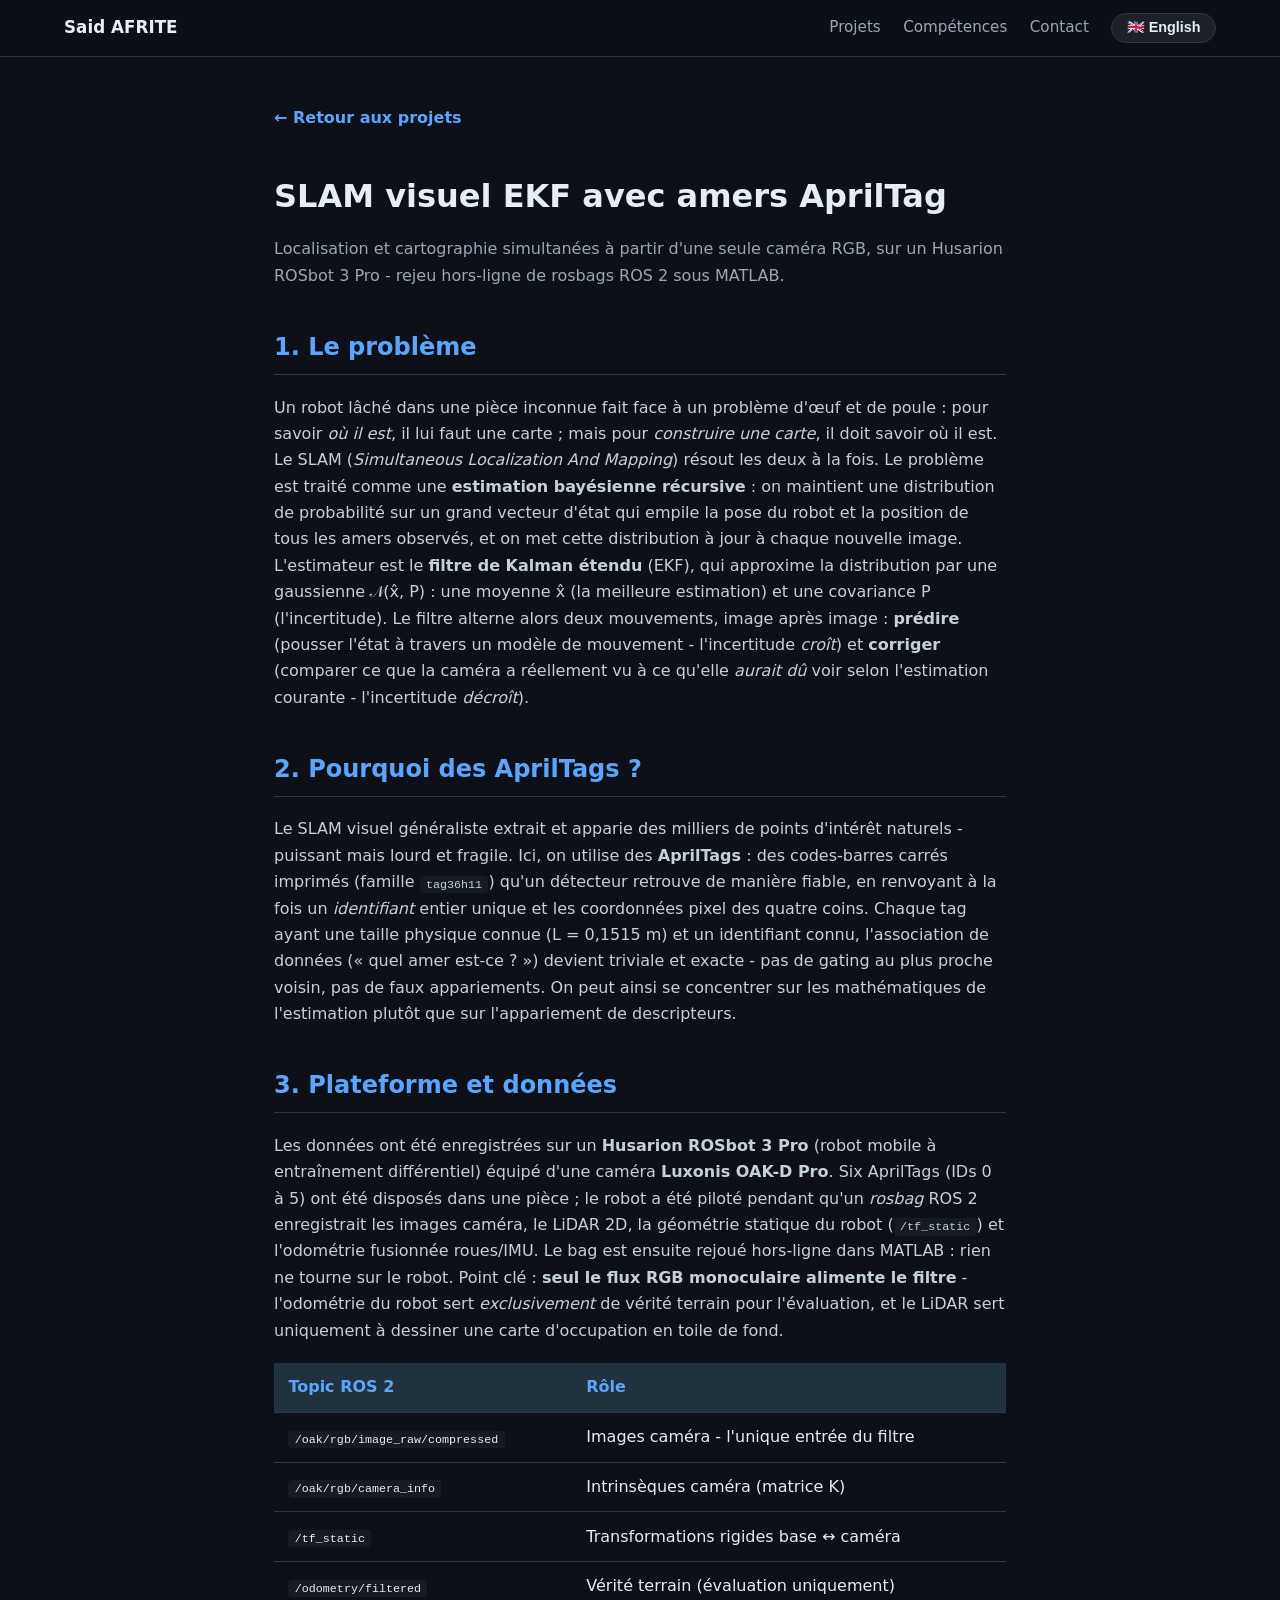
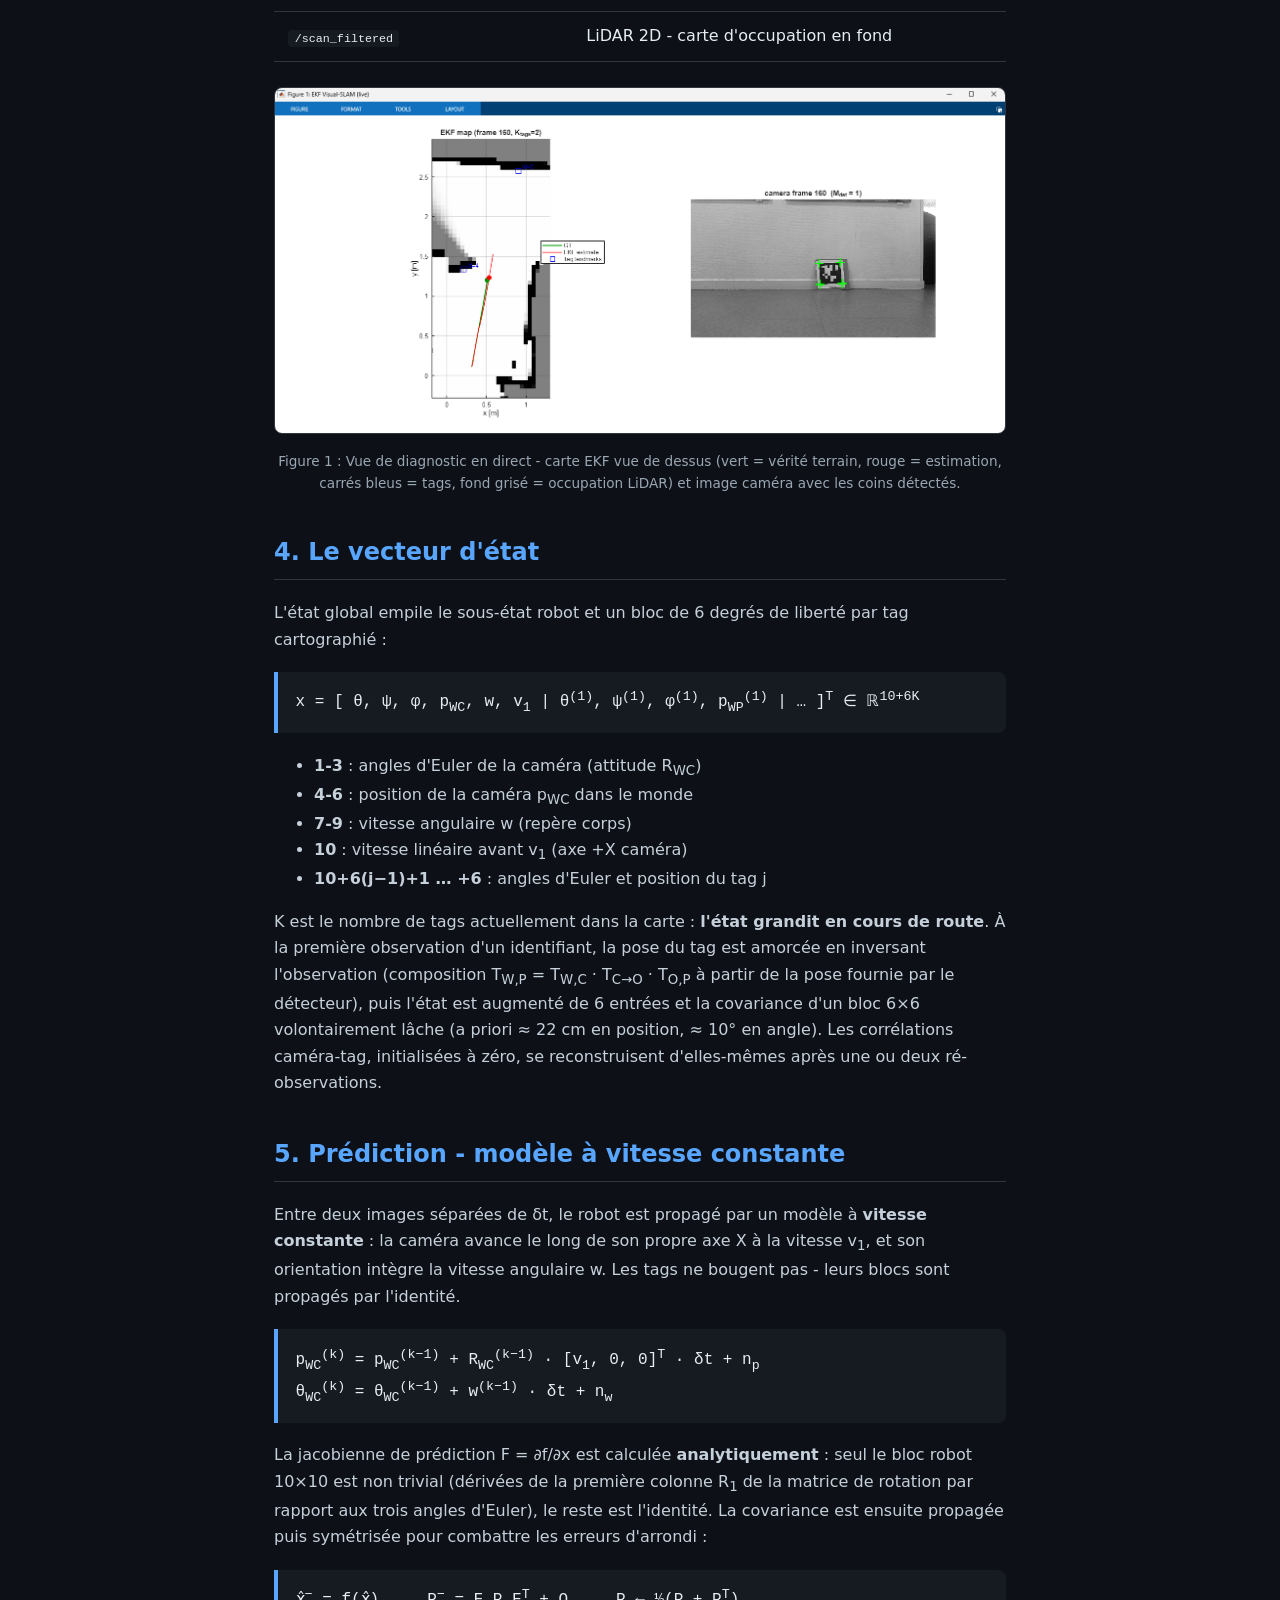
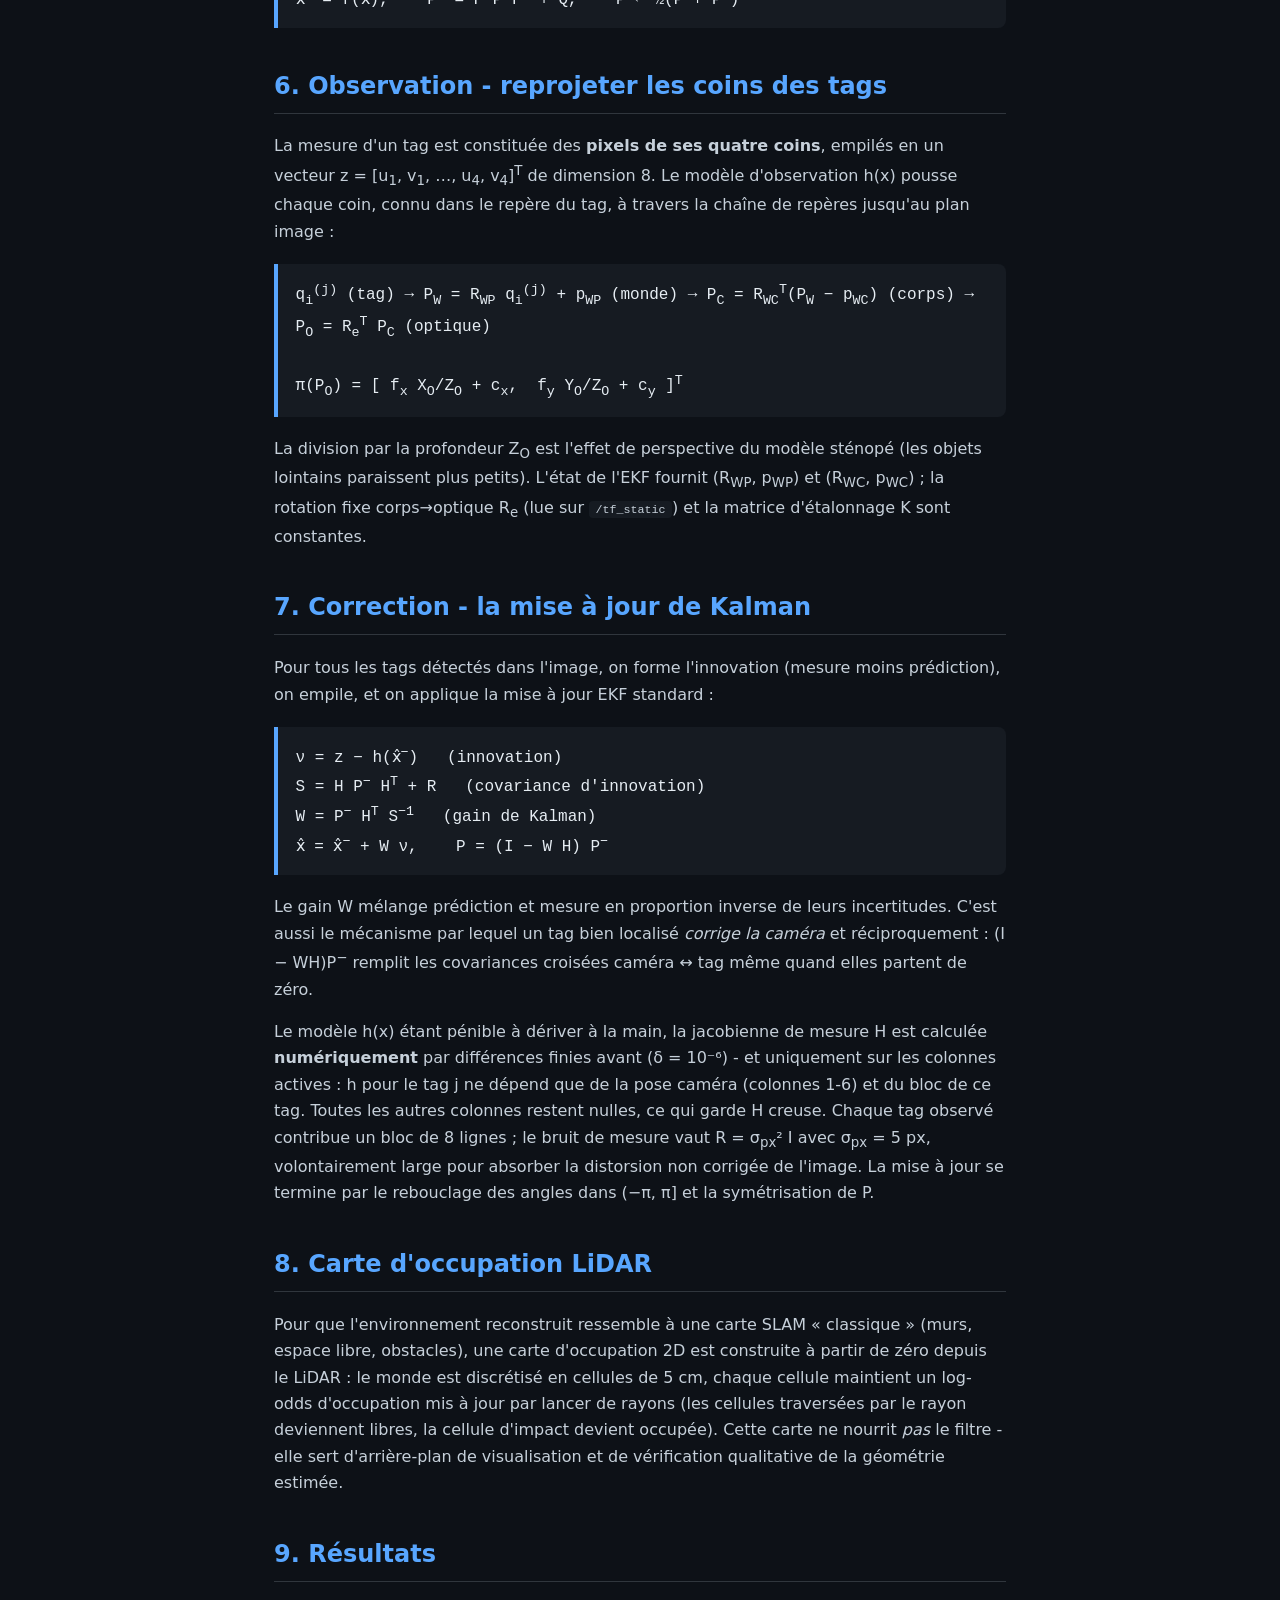
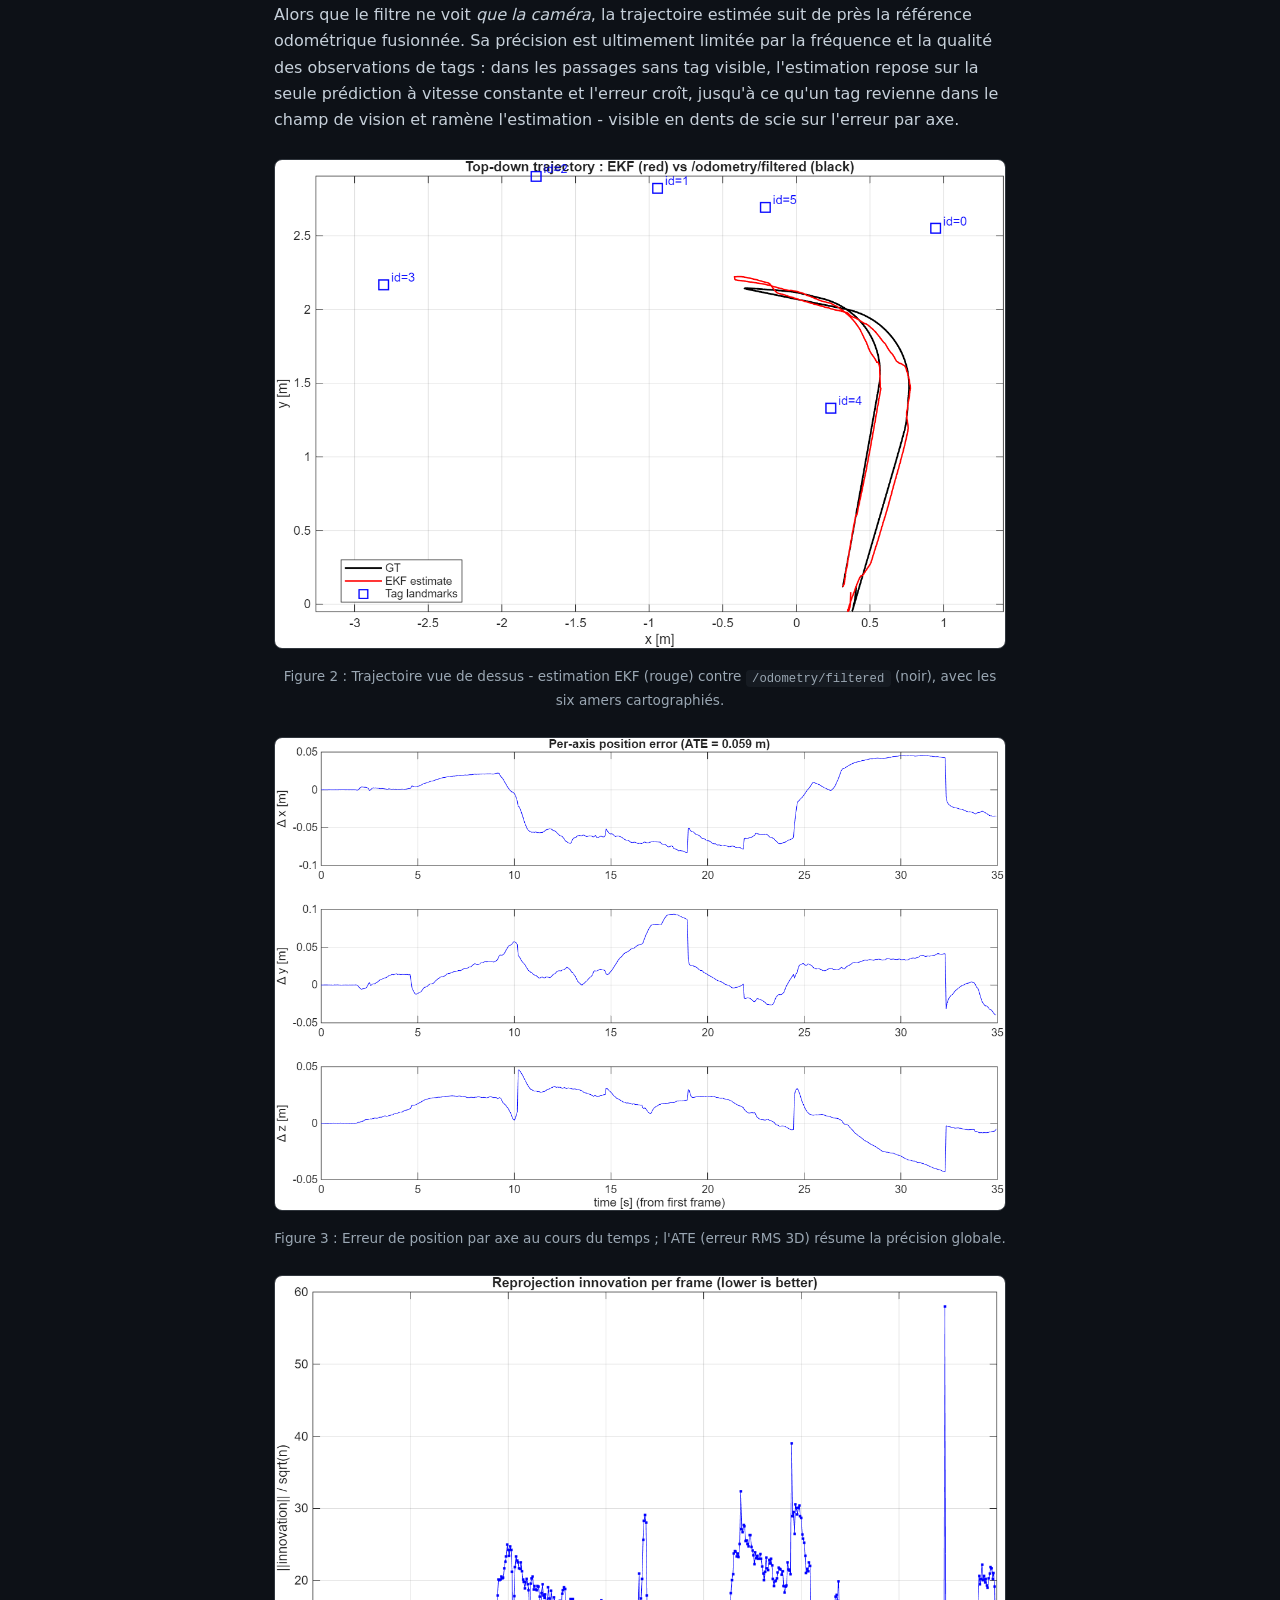
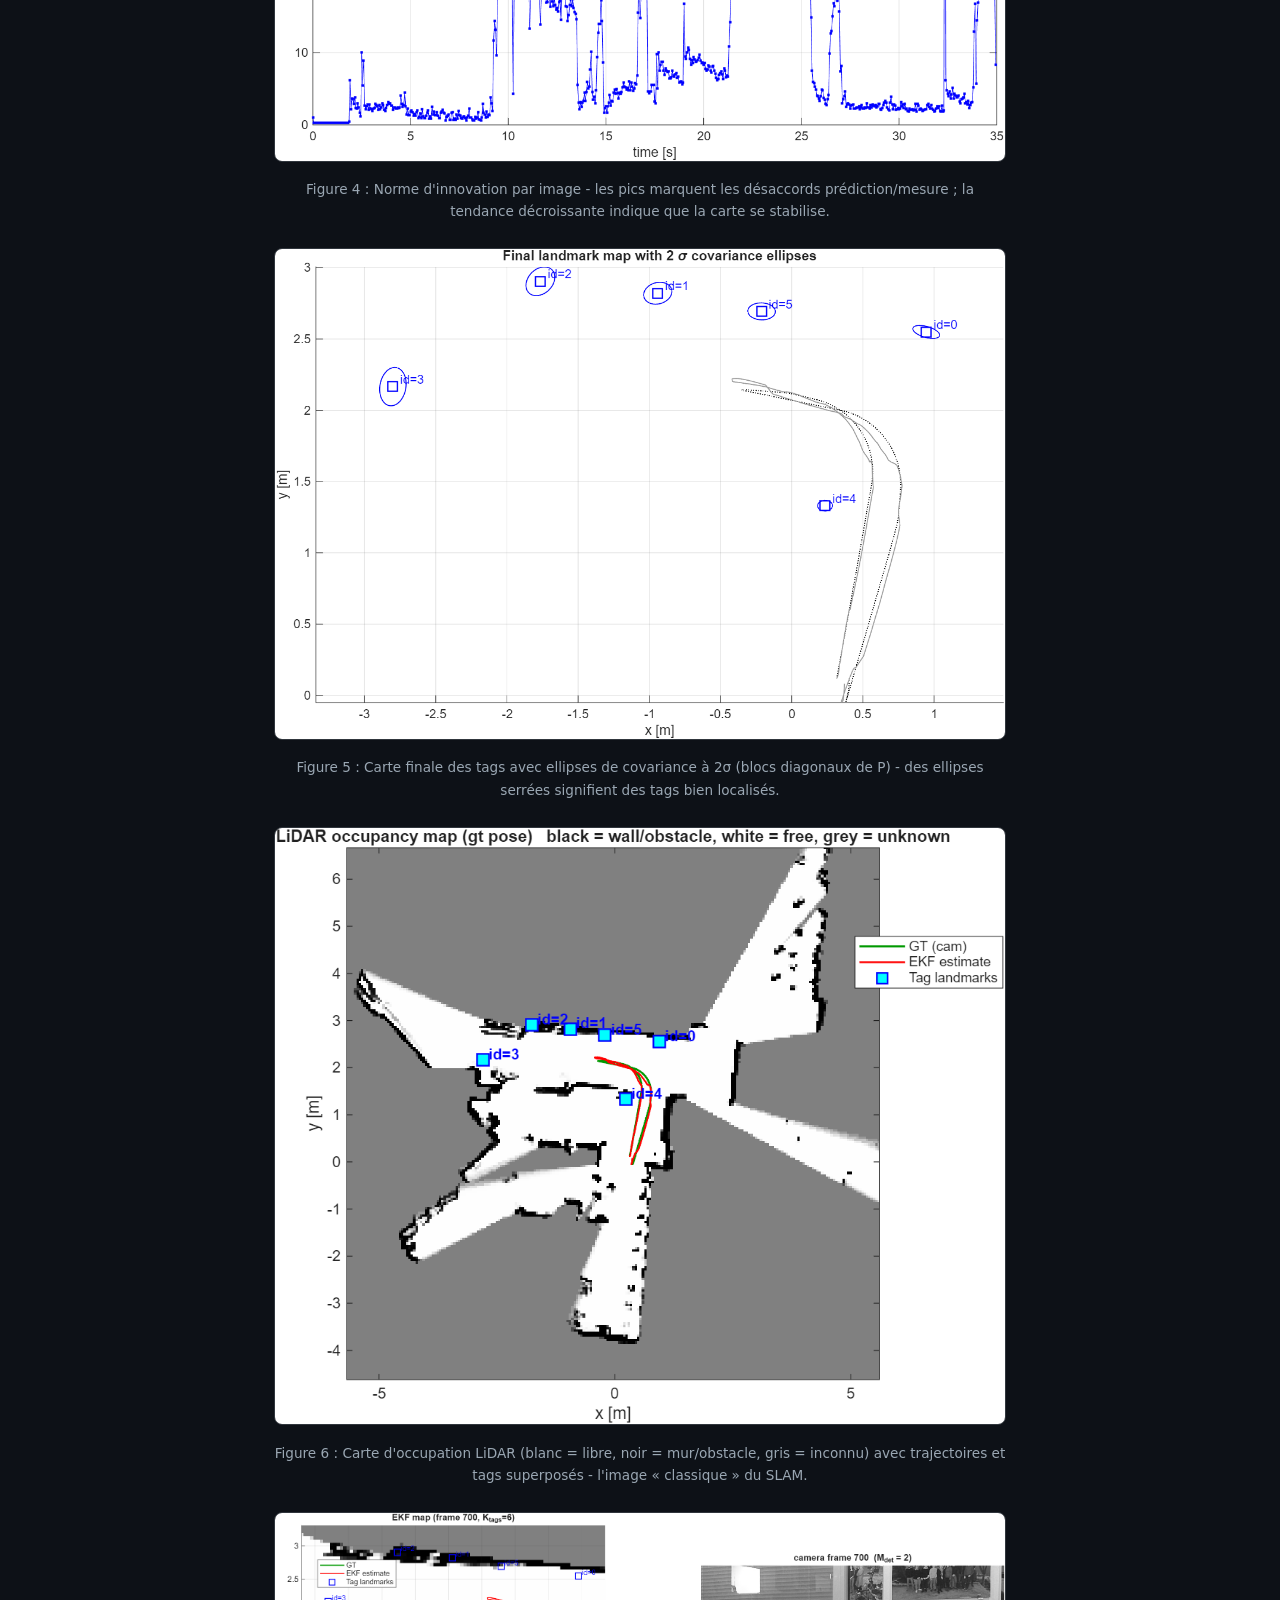
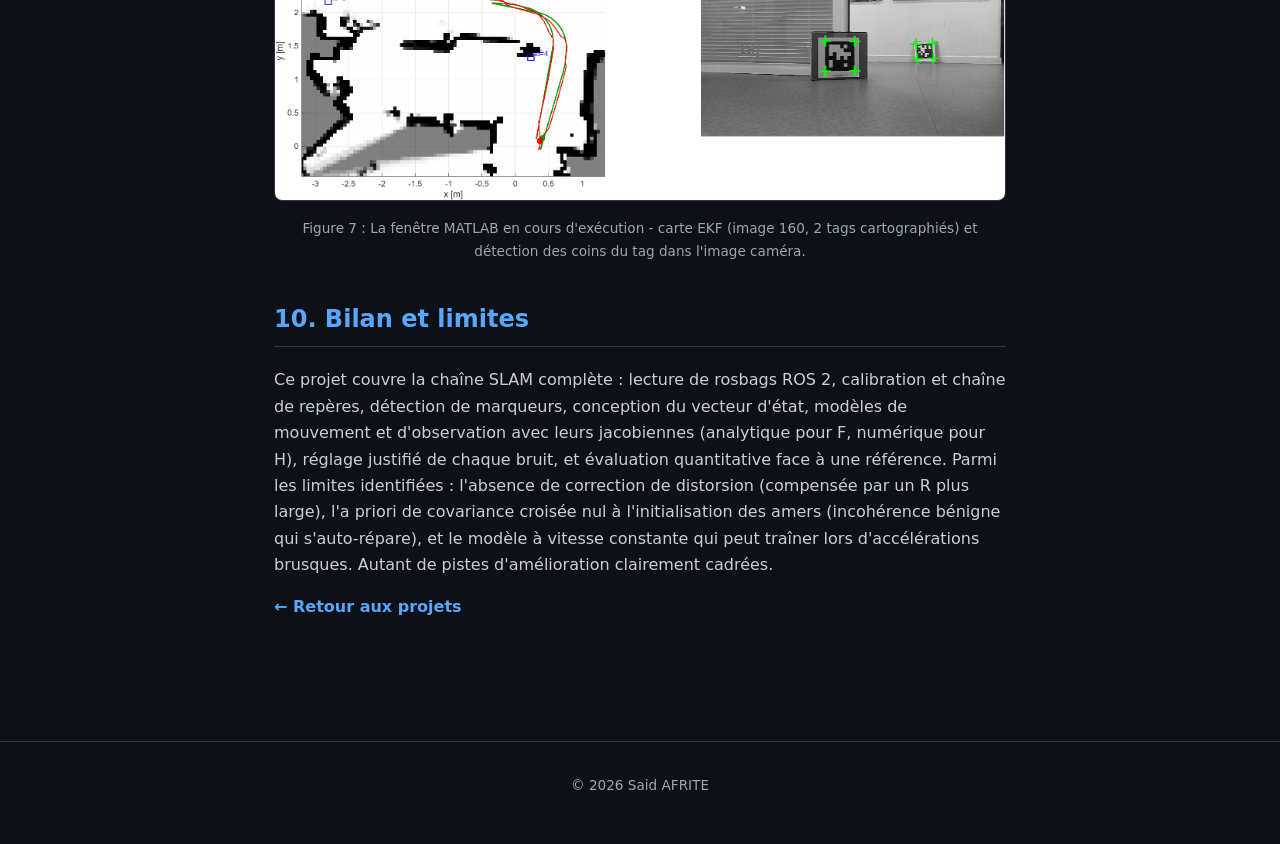
<file: projects/apriltag-visual-slam.html>
﻿<!DOCTYPE html>
<html lang="fr">
<head>
  <meta charset="UTF-8">
  <meta name="viewport" content="width=device-width, initial-scale=1.0">
  <title>SLAM visuel EKF avec amers AprilTag - Said AFRITE</title>
  <meta name="description" content="SLAM visuel monoculaire par filtre de Kalman étendu avec amers AprilTag sur ROSbot 3 Pro : modèle de mesure par reprojection, jacobiennes, carte d'occupation LiDAR et évaluation face à l'odométrie.">
  <link rel="stylesheet" href="../style.css">
</head>
<body data-lang="fr">

<nav>
  <a class="brand" href="../index.html">Said AFRITE</a>
  <div class="links">
    <a href="../index.html#portfolio"><span class="fr">Projets</span><span class="en">Projects</span></a>
    <a href="../index.html#resume"><span class="fr">Compétences</span><span class="en">Skills</span></a>
    <a href="../index.html#contact">Contact</a>
    <button class="lang-btn" id="lang-toggle" type="button">🇬🇧 English</button>
  </div>
</nav>

<div class="article">
  <a class="back-link" href="../index.html#portfolio">
    <span class="fr">← Retour aux projets</span><span class="en">← Back to projects</span>
  </a>

  <h1>
    <span class="fr">SLAM visuel EKF avec amers AprilTag</span>
    <span class="en">EKF Visual-SLAM with AprilTag landmarks</span>
  </h1>
  <p style="color: var(--muted);">
    <span class="fr">Localisation et cartographie simultanées à partir d'une seule caméra RGB, sur un Husarion ROSbot 3 Pro - rejeu hors-ligne de rosbags ROS 2 sous MATLAB.</span>
    <span class="en">Simultaneous localization and mapping from a single RGB camera, on a Husarion ROSbot 3 Pro - offline ROS 2 rosbag replay in MATLAB.</span>
  </p>

  <h2><span class="fr">1. Le problème</span><span class="en">1. The problem</span></h2>
  <p>
    <span class="fr">
      Un robot lâché dans une pièce inconnue fait face à un problème d'œuf et de poule :
      pour savoir <em>où il est</em>, il lui faut une carte ; mais pour <em>construire une
      carte</em>, il doit savoir où il est. Le SLAM (<em>Simultaneous Localization And
      Mapping</em>) résout les deux à la fois. Le problème est traité comme une
      <strong>estimation bayésienne récursive</strong> : on maintient une distribution de
      probabilité sur un grand vecteur d'état qui empile la pose du robot et la position de
      tous les amers observés, et on met cette distribution à jour à chaque nouvelle image.
      L'estimateur est le <strong>filtre de Kalman étendu</strong> (EKF), qui approxime la
      distribution par une gaussienne 𝒩(x̂, P) : une moyenne x̂ (la meilleure estimation)
      et une covariance P (l'incertitude). Le filtre alterne alors deux mouvements, image
      après image : <strong>prédire</strong> (pousser l'état à travers un modèle de
      mouvement - l'incertitude <em>croît</em>) et <strong>corriger</strong> (comparer ce
      que la caméra a réellement vu à ce qu'elle <em>aurait dû</em> voir selon l'estimation
      courante - l'incertitude <em>décroît</em>).
    </span>
    <span class="en">
      A robot dropped into an unknown room faces a chicken-and-egg problem: to know
      <em>where it is</em> it needs a map, but to <em>build a map</em> it needs to know
      where it is. SLAM (<em>Simultaneous Localization And Mapping</em>) solves both at
      once. The problem is treated as <strong>recursive Bayesian estimation</strong>: we
      keep a probability distribution over a large state vector stacking the robot pose and
      the positions of all observed landmarks, and we update that distribution every time a
      new image arrives. The estimator is the <strong>Extended Kalman Filter</strong>
      (EKF), which approximates the distribution by a Gaussian 𝒩(x̂, P): a mean x̂ (the
      best estimate) and a covariance P (the uncertainty). The filter then alternates two
      moves, frame after frame: <strong>predict</strong> (push the state through a motion
      model - uncertainty <em>grows</em>) and <strong>correct</strong> (compare what the
      camera actually saw with what the current estimate says it <em>should</em> have seen
      - uncertainty <em>shrinks</em>).
    </span>
  </p>

  <h2><span class="fr">2. Pourquoi des AprilTags ?</span><span class="en">2. Why AprilTags?</span></h2>
  <p>
    <span class="fr">
      Le SLAM visuel généraliste extrait et apparie des milliers de points d'intérêt
      naturels - puissant mais lourd et fragile. Ici, on utilise des
      <strong>AprilTags</strong> : des codes-barres carrés imprimés (famille
      <code>tag36h11</code>) qu'un détecteur retrouve de manière fiable, en renvoyant à la
      fois un <em>identifiant</em> entier unique et les coordonnées pixel des quatre coins.
      Chaque tag ayant une taille physique connue (L = 0,1515 m) et un identifiant connu,
      l'association de données (« quel amer est-ce ? ») devient triviale et exacte - pas de
      gating au plus proche voisin, pas de faux appariements. On peut ainsi se concentrer
      sur les mathématiques de l'estimation plutôt que sur l'appariement de descripteurs.
    </span>
    <span class="en">
      General visual SLAM extracts and matches thousands of natural feature points -
      powerful but heavy and brittle. Here we use <strong>AprilTags</strong> instead:
      printed square barcodes (family <code>tag36h11</code>) that a detector finds
      reliably, returning both a unique integer <em>ID</em> and the pixel coordinates of
      the four corners. Because every tag has a known physical size (L = 0.1515 m) and a
      known ID, data association ("which landmark is this?") becomes trivial and exact -
      no nearest-neighbour gating, no spurious matches. This lets the work focus on the
      estimation mathematics rather than on feature matching.
    </span>
  </p>

  <h2><span class="fr">3. Plateforme et données</span><span class="en">3. Platform and data</span></h2>
  <p>
    <span class="fr">
      Les données ont été enregistrées sur un <strong>Husarion ROSbot 3 Pro</strong>
      (robot mobile à entraînement différentiel) équipé d'une caméra
      <strong>Luxonis OAK-D Pro</strong>. Six AprilTags (IDs 0 à 5) ont été disposés dans
      une pièce ; le robot a été piloté pendant qu'un <em>rosbag</em> ROS 2 enregistrait
      les images caméra, le LiDAR 2D, la géométrie statique du robot
      (<code>/tf_static</code>) et l'odométrie fusionnée roues/IMU. Le bag est ensuite
      rejoué hors-ligne dans MATLAB : rien ne tourne sur le robot. Point clé :
      <strong>seul le flux RGB monoculaire alimente le filtre</strong> - l'odométrie du
      robot sert <em>exclusivement</em> de vérité terrain pour l'évaluation, et le LiDAR
      sert uniquement à dessiner une carte d'occupation en toile de fond.
    </span>
    <span class="en">
      The data was recorded on a <strong>Husarion ROSbot 3 Pro</strong> (a
      differential-drive mobile robot) fitted with a <strong>Luxonis OAK-D Pro</strong>
      camera. Six AprilTags (IDs 0 to 5) were placed around a room; the robot was driven
      around while a ROS 2 <em>rosbag</em> recorded the camera images, the 2D LiDAR, the
      robot's static geometry (<code>/tf_static</code>) and the fused wheel/IMU odometry.
      The bag is then replayed offline in MATLAB: nothing runs on the robot. Key point:
      <strong>only the monocular RGB stream feeds the filter</strong> - the robot's
      odometry is used <em>exclusively</em> as ground truth for evaluation, and the LiDAR
      only draws an occupancy-grid backdrop.
    </span>
  </p>

  <table>
    <thead>
      <tr>
        <th><span class="fr">Topic ROS 2</span><span class="en">ROS 2 topic</span></th>
        <th><span class="fr">Rôle</span><span class="en">Role</span></th>
      </tr>
    </thead>
    <tbody>
      <tr>
        <td><code>/oak/rgb/image_raw/compressed</code></td>
        <td><span class="fr">Images caméra - l'unique entrée du filtre</span><span class="en">Camera images - the filter's only input</span></td>
      </tr>
      <tr>
        <td><code>/oak/rgb/camera_info</code></td>
        <td><span class="fr">Intrinsèques caméra (matrice K)</span><span class="en">Camera intrinsics (K matrix)</span></td>
      </tr>
      <tr>
        <td><code>/tf_static</code></td>
        <td><span class="fr">Transformations rigides base ↔ caméra</span><span class="en">Rigid base ↔ camera transforms</span></td>
      </tr>
      <tr>
        <td><code>/odometry/filtered</code></td>
        <td><span class="fr">Vérité terrain (évaluation uniquement)</span><span class="en">Ground truth (evaluation only)</span></td>
      </tr>
      <tr>
        <td><code>/scan_filtered</code></td>
        <td><span class="fr">LiDAR 2D - carte d'occupation en fond</span><span class="en">2D LiDAR - occupancy-map backdrop</span></td>
      </tr>
    </tbody>
  </table>

  <figure>
    <img src="../assets/vslam-live-view.png" alt="Live SLAM view: map and camera frame">
    <figcaption>
      <span class="fr">Figure 1 : Vue de diagnostic en direct - carte EKF vue de dessus (vert = vérité terrain, rouge = estimation, carrés bleus = tags, fond grisé = occupation LiDAR) et image caméra avec les coins détectés.</span>
      <span class="en">Figure 1: Live diagnostic view - top-down EKF map (green = ground truth, red = estimate, blue squares = tags, grayscale = LiDAR occupancy) and the camera frame with detected corners.</span>
    </figcaption>
  </figure>

  <h2><span class="fr">4. Le vecteur d'état</span><span class="en">4. The state vector</span></h2>
  <p>
    <span class="fr">
      L'état global empile le sous-état robot et un bloc de 6 degrés de liberté par tag
      cartographié :
    </span>
    <span class="en">
      The global state stacks the robot sub-state and one 6-DoF block per mapped tag:
    </span>
  </p>
  <div class="math-block">x = [ θ, ψ, φ, p<sub>WC</sub>, w, v<sub>1</sub> | θ<sup>(1)</sup>, ψ<sup>(1)</sup>, φ<sup>(1)</sup>, p<sub>WP</sub><sup>(1)</sup> | … ]<sup>T</sup> ∈ ℝ<sup>10+6K</sup></div>
  <ul>
    <li><span class="fr"><strong>1-3</strong> : angles d'Euler de la caméra (attitude R<sub>WC</sub>)</span><span class="en"><strong>1-3</strong>: camera Euler angles (attitude R<sub>WC</sub>)</span></li>
    <li><span class="fr"><strong>4-6</strong> : position de la caméra p<sub>WC</sub> dans le monde</span><span class="en"><strong>4-6</strong>: camera position p<sub>WC</sub> in the world</span></li>
    <li><span class="fr"><strong>7-9</strong> : vitesse angulaire w (repère corps)</span><span class="en"><strong>7-9</strong>: angular velocity w (body frame)</span></li>
    <li><span class="fr"><strong>10</strong> : vitesse linéaire avant v<sub>1</sub> (axe +X caméra)</span><span class="en"><strong>10</strong>: forward linear velocity v<sub>1</sub> (camera +X axis)</span></li>
    <li><span class="fr"><strong>10+6(j−1)+1 … +6</strong> : angles d'Euler et position du tag j</span><span class="en"><strong>10+6(j−1)+1 … +6</strong>: Euler angles and position of tag j</span></li>
  </ul>
  <p>
    <span class="fr">
      K est le nombre de tags actuellement dans la carte : <strong>l'état grandit en cours
      de route</strong>. À la première observation d'un identifiant, la pose du tag est
      amorcée en inversant l'observation (composition T<sub>W,P</sub> = T<sub>W,C</sub> ·
      T<sub>C→O</sub> · T<sub>O,P</sub> à partir de la pose fournie par le détecteur), puis
      l'état est augmenté de 6 entrées et la covariance d'un bloc 6×6 volontairement lâche
      (a priori ≈ 22 cm en position, ≈ 10° en angle). Les corrélations
      caméra-tag, initialisées à zéro, se reconstruisent d'elles-mêmes après une ou deux
      ré-observations.
    </span>
    <span class="en">
      K is the number of tags currently in the map: <strong>the state grows on the
      fly</strong>. On the first sighting of an ID, the tag pose is bootstrapped by
      inverting the observation (composing T<sub>W,P</sub> = T<sub>W,C</sub> ·
      T<sub>C→O</sub> · T<sub>O,P</sub> from the detector's pose), then the state is
      augmented by 6 entries and the covariance by a deliberately loose 6×6 block
      (prior ≈ 22 cm in position, ≈ 10° in angle). The camera-tag correlations,
      initialized at zero, rebuild themselves after one or two re-observations.
    </span>
  </p>

  <h2><span class="fr">5. Prédiction - modèle à vitesse constante</span><span class="en">5. Prediction - constant-velocity model</span></h2>
  <p>
    <span class="fr">
      Entre deux images séparées de δt, le robot est propagé par un modèle à
      <strong>vitesse constante</strong> : la caméra avance le long de son propre axe X à
      la vitesse v<sub>1</sub>, et son orientation intègre la vitesse angulaire w. Les tags
      ne bougent pas - leurs blocs sont propagés par l'identité.
    </span>
    <span class="en">
      Between two frames separated by δt, the robot is propagated with a
      <strong>constant-velocity</strong> model: the camera moves forward along its own X
      axis at speed v<sub>1</sub>, and its orientation integrates the angular velocity w.
      The tags do not move - their blocks are propagated by the identity.
    </span>
  </p>
  <div class="math-block">
    p<sub>WC</sub><sup>(k)</sup> = p<sub>WC</sub><sup>(k−1)</sup> + R<sub>WC</sub><sup>(k−1)</sup> · [v<sub>1</sub>, 0, 0]<sup>T</sup> · δt + n<sub>p</sub><br>
    θ<sub>WC</sub><sup>(k)</sup> = θ<sub>WC</sub><sup>(k−1)</sup> + w<sup>(k−1)</sup> · δt + n<sub>w</sub>
  </div>
  <p>
    <span class="fr">
      La jacobienne de prédiction F = ∂f/∂x est calculée <strong>analytiquement</strong> :
      seul le bloc robot 10×10 est non trivial (dérivées de la première colonne R<sub>1</sub>
      de la matrice de rotation par rapport aux trois angles d'Euler), le reste est
      l'identité. La covariance est ensuite propagée puis symétrisée pour combattre les
      erreurs d'arrondi :
    </span>
    <span class="en">
      The prediction Jacobian F = ∂f/∂x is computed <strong>analytically</strong>: only
      the 10×10 robot block is non-trivial (derivatives of the rotation matrix's first
      column R<sub>1</sub> with respect to the three Euler angles), the rest is identity.
      The covariance is then propagated and symmetrized to fight round-off:
    </span>
  </p>
  <div class="math-block">x̂<sup>−</sup> = f(x̂),&nbsp;&nbsp;&nbsp; P<sup>−</sup> = F P F<sup>T</sup> + Q,&nbsp;&nbsp;&nbsp; P ← ½(P + P<sup>T</sup>)</div>

  <h2><span class="fr">6. Observation - reprojeter les coins des tags</span><span class="en">6. Observation - reprojecting the tag corners</span></h2>
  <p>
    <span class="fr">
      La mesure d'un tag est constituée des <strong>pixels de ses quatre coins</strong>,
      empilés en un vecteur z = [u<sub>1</sub>, v<sub>1</sub>, …, u<sub>4</sub>,
      v<sub>4</sub>]<sup>T</sup> de dimension 8. Le modèle d'observation h(x) pousse chaque
      coin, connu dans le repère du tag, à travers la chaîne de repères jusqu'au plan
      image :
    </span>
    <span class="en">
      The measurement for one tag is the <strong>pixels of its four corners</strong>,
      stacked into an 8-vector z = [u<sub>1</sub>, v<sub>1</sub>, …, u<sub>4</sub>,
      v<sub>4</sub>]<sup>T</sup>. The observation model h(x) pushes each corner, known in
      the tag's own frame, through the frame chain down to the image plane:
    </span>
  </p>
  <div class="math-block">
    q<sub>i</sub><sup>(j)</sup> (tag) → P<sub>W</sub> = R<sub>WP</sub> q<sub>i</sub><sup>(j)</sup> + p<sub>WP</sub> (<span class="fr">monde</span><span class="en">world</span>) → P<sub>C</sub> = R<sub>WC</sub><sup>T</sup>(P<sub>W</sub> − p<sub>WC</sub>) (<span class="fr">corps</span><span class="en">body</span>) → P<sub>O</sub> = R<sub>e</sub><sup>T</sup> P<sub>C</sub> (<span class="fr">optique</span><span class="en">optical</span>)<br><br>
    π(P<sub>O</sub>) = [ f<sub>x</sub> X<sub>O</sub>/Z<sub>O</sub> + c<sub>x</sub>,&nbsp; f<sub>y</sub> Y<sub>O</sub>/Z<sub>O</sub> + c<sub>y</sub> ]<sup>T</sup>
  </div>
  <p>
    <span class="fr">
      La division par la profondeur Z<sub>O</sub> est l'effet de perspective du modèle
      sténopé (les objets lointains paraissent plus petits). L'état de l'EKF fournit
      (R<sub>WP</sub>, p<sub>WP</sub>) et (R<sub>WC</sub>, p<sub>WC</sub>) ; la rotation
      fixe corps→optique R<sub>e</sub> (lue sur <code>/tf_static</code>) et la matrice
      d'étalonnage K sont constantes.
    </span>
    <span class="en">
      The division by the depth Z<sub>O</sub> is the pinhole model's perspective effect
      (far things look smaller). The EKF state supplies (R<sub>WP</sub>, p<sub>WP</sub>)
      and (R<sub>WC</sub>, p<sub>WC</sub>); the fixed body→optical rotation R<sub>e</sub>
      (read from <code>/tf_static</code>) and the calibration matrix K are constant.
    </span>
  </p>

  <h2><span class="fr">7. Correction - la mise à jour de Kalman</span><span class="en">7. Correction - the Kalman update</span></h2>
  <p>
    <span class="fr">
      Pour tous les tags détectés dans l'image, on forme l'innovation (mesure moins
      prédiction), on empile, et on applique la mise à jour EKF standard :
    </span>
    <span class="en">
      For every tag detected in the frame, we form the innovation (measurement minus
      prediction), stack everything, and apply the standard EKF update:
    </span>
  </p>
  <div class="math-block">
    ν = z − h(x̂<sup>−</sup>)&nbsp;&nbsp;&nbsp;(<span class="fr">innovation</span><span class="en">innovation</span>)<br>
    S = H P<sup>−</sup> H<sup>T</sup> + R&nbsp;&nbsp;&nbsp;(<span class="fr">covariance d'innovation</span><span class="en">innovation covariance</span>)<br>
    W = P<sup>−</sup> H<sup>T</sup> S<sup>−1</sup>&nbsp;&nbsp;&nbsp;(<span class="fr">gain de Kalman</span><span class="en">Kalman gain</span>)<br>
    x̂ = x̂<sup>−</sup> + W ν,&nbsp;&nbsp;&nbsp; P = (I − W H) P<sup>−</sup>
  </div>
  <p>
    <span class="fr">
      Le gain W mélange prédiction et mesure en proportion inverse de leurs incertitudes.
      C'est aussi le mécanisme par lequel un tag bien localisé <em>corrige la caméra</em>
      et réciproquement : (I − WH)P<sup>−</sup> remplit les covariances croisées
      caméra ↔ tag même quand elles partent de zéro.
    </span>
    <span class="en">
      The gain W blends prediction and measurement in inverse proportion to their
      uncertainties. It is also the mechanism by which a well-localised tag
      <em>corrects the camera</em> and vice versa: (I − WH)P<sup>−</sup> fills in the
      camera ↔ tag cross-covariances even when they start at zero.
    </span>
  </p>
  <p>
    <span class="fr">
      Le modèle h(x) étant pénible à dériver à la main, la jacobienne de mesure H est
      calculée <strong>numériquement</strong> par différences finies avant
      (δ = 10⁻⁶) - et uniquement sur les colonnes actives : h pour le tag j ne dépend
      que de la pose caméra (colonnes 1-6) et du bloc de ce tag. Toutes les autres
      colonnes restent nulles, ce qui garde H creuse. Chaque tag observé contribue un bloc
      de 8 lignes ; le bruit de mesure vaut R = σ<sub>px</sub>² I avec σ<sub>px</sub> = 5 px,
      volontairement large pour absorber la distorsion non corrigée de l'image. La mise à
      jour se termine par le rebouclage des angles dans (−π, π] et la symétrisation
      de P.
    </span>
    <span class="en">
      Since h(x) is awkward to differentiate by hand, the measurement Jacobian H is
      computed <strong>numerically</strong> by forward finite differences (δ = 10⁻⁶) -
      and only on the active columns: h for tag j depends only on the camera pose
      (columns 1-6) and on that tag's own block. Every other column stays zero, keeping H
      sparse. Each observed tag contributes an 8-row block; the measurement noise is
      R = σ<sub>px</sub>² I with σ<sub>px</sub> = 5 px, deliberately large to absorb the
      uncorrected image distortion. The update ends with angle wrapping into (−π, π] and
      symmetrization of P.
    </span>
  </p>

  <h2><span class="fr">8. Carte d'occupation LiDAR</span><span class="en">8. LiDAR occupancy map</span></h2>
  <p>
    <span class="fr">
      Pour que l'environnement reconstruit ressemble à une carte SLAM « classique »
      (murs, espace libre, obstacles), une carte d'occupation 2D est construite à partir
      de zéro depuis le LiDAR : le monde est discrétisé en cellules de 5 cm, chaque
      cellule maintient un log-odds d'occupation mis à jour par lancer de rayons
      (les cellules traversées par le rayon deviennent libres, la cellule d'impact devient
      occupée). Cette carte ne nourrit <em>pas</em> le filtre - elle sert d'arrière-plan
      de visualisation et de vérification qualitative de la géométrie estimée.
    </span>
    <span class="en">
      To make the reconstructed environment look like a "classic" SLAM map (walls, free
      space, obstacles), a 2D occupancy grid is built from scratch from the LiDAR: the
      world is discretised into 5 cm cells, each holding an occupancy log-odds updated by
      ray casting (cells crossed by a ray become free, the hit cell becomes occupied).
      This map does <em>not</em> feed the filter - it serves as a visualization backdrop
      and a qualitative sanity check of the estimated geometry.
    </span>
  </p>

  <h2><span class="fr">9. Résultats</span><span class="en">9. Results</span></h2>
  <p>
    <span class="fr">
      Alors que le filtre ne voit <em>que la caméra</em>, la trajectoire estimée suit de
      près la référence odométrique fusionnée. Sa précision est ultimement limitée par la
      fréquence et la qualité des observations de tags : dans les passages sans tag
      visible, l'estimation repose sur la seule prédiction à vitesse constante et l'erreur
      croît, jusqu'à ce qu'un tag revienne dans le champ de vision et ramène l'estimation
      - visible en dents de scie sur l'erreur par axe.
    </span>
    <span class="en">
      Even though the filter sees <em>only the camera</em>, the estimated trajectory
      closely tracks the fused-odometry reference. Its accuracy is ultimately limited by
      how often and how well tags are observed: in stretches with no visible tag the
      estimate relies purely on the constant-velocity prediction and the error grows,
      until a tag re-enters the field of view and pulls the estimate back - visible as a
      saw-tooth in the per-axis error.
    </span>
  </p>

  <figure>
    <img src="../assets/vslam-trajectory-gt.png" alt="EKF trajectory vs ground truth">
    <figcaption>
      <span class="fr">Figure 2 : Trajectoire vue de dessus - estimation EKF (rouge) contre <code>/odometry/filtered</code> (noir), avec les six amers cartographiés.</span>
      <span class="en">Figure 2: Top-down trajectory - EKF estimate (red) vs <code>/odometry/filtered</code> (black), with the six mapped landmarks.</span>
    </figcaption>
  </figure>

  <figure>
    <img src="../assets/vslam-per-axis-error.png" alt="Per-axis position error">
    <figcaption>
      <span class="fr">Figure 3 : Erreur de position par axe au cours du temps ; l'ATE (erreur RMS 3D) résume la précision globale.</span>
      <span class="en">Figure 3: Per-axis position error over time; the ATE (3D RMS error) summarises overall accuracy.</span>
    </figcaption>
  </figure>

  <figure>
    <img src="../assets/vslam-innovation.png" alt="Correction innovation norm">
    <figcaption>
      <span class="fr">Figure 4 : Norme d'innovation par image - les pics marquent les désaccords prédiction/mesure ; la tendance décroissante indique que la carte se stabilise.</span>
      <span class="en">Figure 4: Innovation norm per frame - spikes mark prediction/measurement disagreements; the downward trend shows the map stabilising.</span>
    </figcaption>
  </figure>

  <figure>
    <img src="../assets/vslam-landmark-map.png" alt="Final landmark map with covariance ellipses">
    <figcaption>
      <span class="fr">Figure 5 : Carte finale des tags avec ellipses de covariance à 2σ (blocs diagonaux de P) - des ellipses serrées signifient des tags bien localisés.</span>
      <span class="en">Figure 5: Final tag map with 2σ covariance ellipses (diagonal blocks of P) - tight ellipses mean well-localised tags.</span>
    </figcaption>
  </figure>

  <figure>
    <img src="../assets/vslam-occupancy-map.png" alt="LiDAR occupancy map">
    <figcaption>
      <span class="fr">Figure 6 : Carte d'occupation LiDAR (blanc = libre, noir = mur/obstacle, gris = inconnu) avec trajectoires et tags superposés - l'image « classique » du SLAM.</span>
      <span class="en">Figure 6: LiDAR occupancy map (white = free, black = wall/obstacle, grey = unknown) with trajectories and tags overlaid - the "classic" SLAM picture.</span>
    </figcaption>
  </figure>

  <figure>
    <img src="../assets/vslam-live-figure.png" alt="EKF Visual-SLAM live figure">
    <figcaption>
      <span class="fr">Figure 7 : La fenêtre MATLAB en cours d'exécution - carte EKF (image 160, 2 tags cartographiés) et détection des coins du tag dans l'image caméra.</span>
      <span class="en">Figure 7: The MATLAB window mid-run - EKF map (frame 160, 2 tags mapped) and tag corner detection in the camera frame.</span>
    </figcaption>
  </figure>

  <h2><span class="fr">10. Bilan et limites</span><span class="en">10. Takeaways and limitations</span></h2>
  <p>
    <span class="fr">
      Ce projet couvre la chaîne SLAM complète : lecture de rosbags ROS 2, calibration et
      chaîne de repères, détection de marqueurs, conception du vecteur d'état, modèles de
      mouvement et d'observation avec leurs jacobiennes (analytique pour F, numérique pour
      H), réglage justifié de chaque bruit, et évaluation quantitative face à une
      référence. Parmi les limites identifiées : l'absence de correction de distorsion
      (compensée par un R plus large), l'a priori de covariance croisée nul à
      l'initialisation des amers (incohérence bénigne qui s'auto-répare), et le modèle à
      vitesse constante qui peut traîner lors d'accélérations brusques. Autant de pistes
      d'amélioration clairement cadrées.
    </span>
    <span class="en">
      This project covers the complete SLAM chain: ROS 2 rosbag reading, calibration and
      frame chains, marker detection, state-vector design, motion and observation models
      with their Jacobians (analytical for F, numerical for H), a justified choice for
      every noise value, and quantitative evaluation against a reference. Identified
      limitations include the missing distortion correction (compensated by a larger R),
      the zero cross-covariance prior at landmark initialization (a benign, self-healing
      inconsistency), and the constant-velocity model which can lag under sharp
      accelerations - all clearly scoped avenues for improvement.
    </span>
  </p>

  <a class="back-link" href="../index.html#portfolio">
    <span class="fr">← Retour aux projets</span><span class="en">← Back to projects</span>
  </a>
</div>

<footer>© 2026 Said AFRITE</footer>

<script src="../script.js"></script>
</body>
</html>
</file>
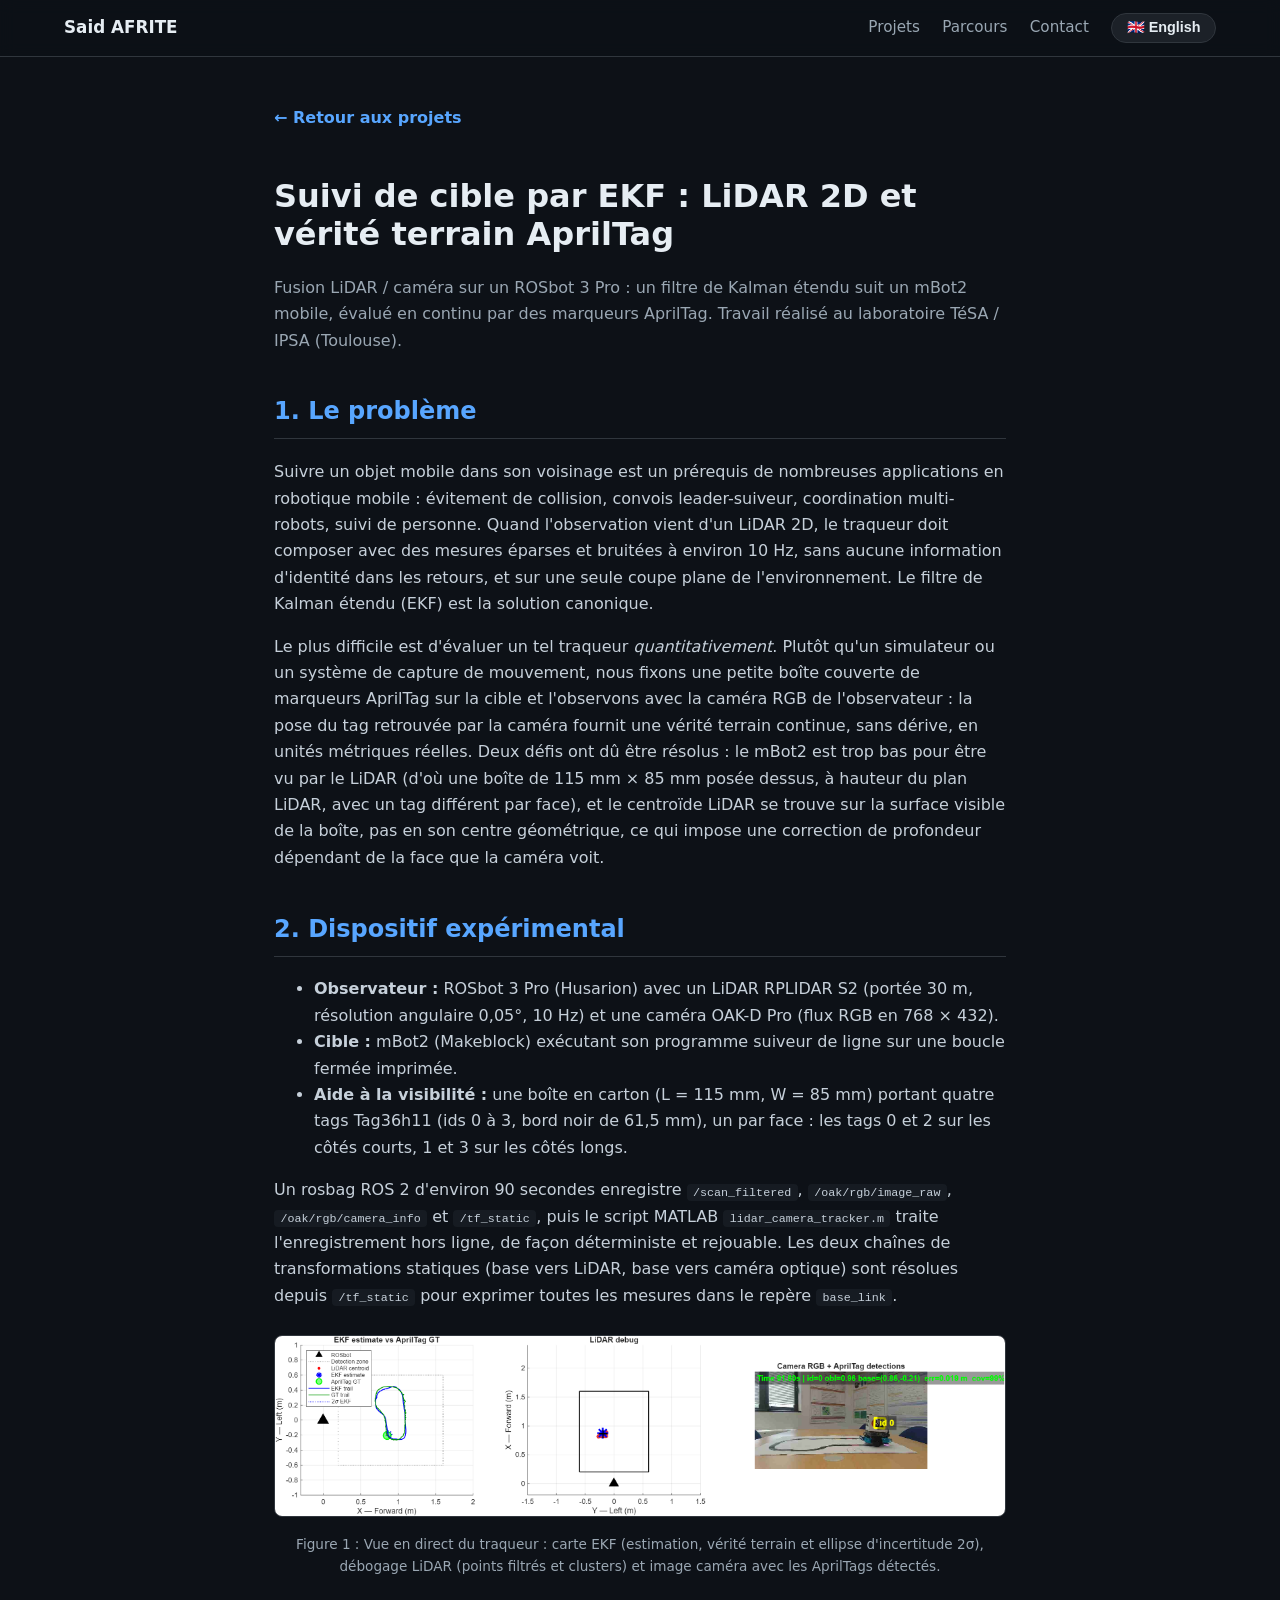
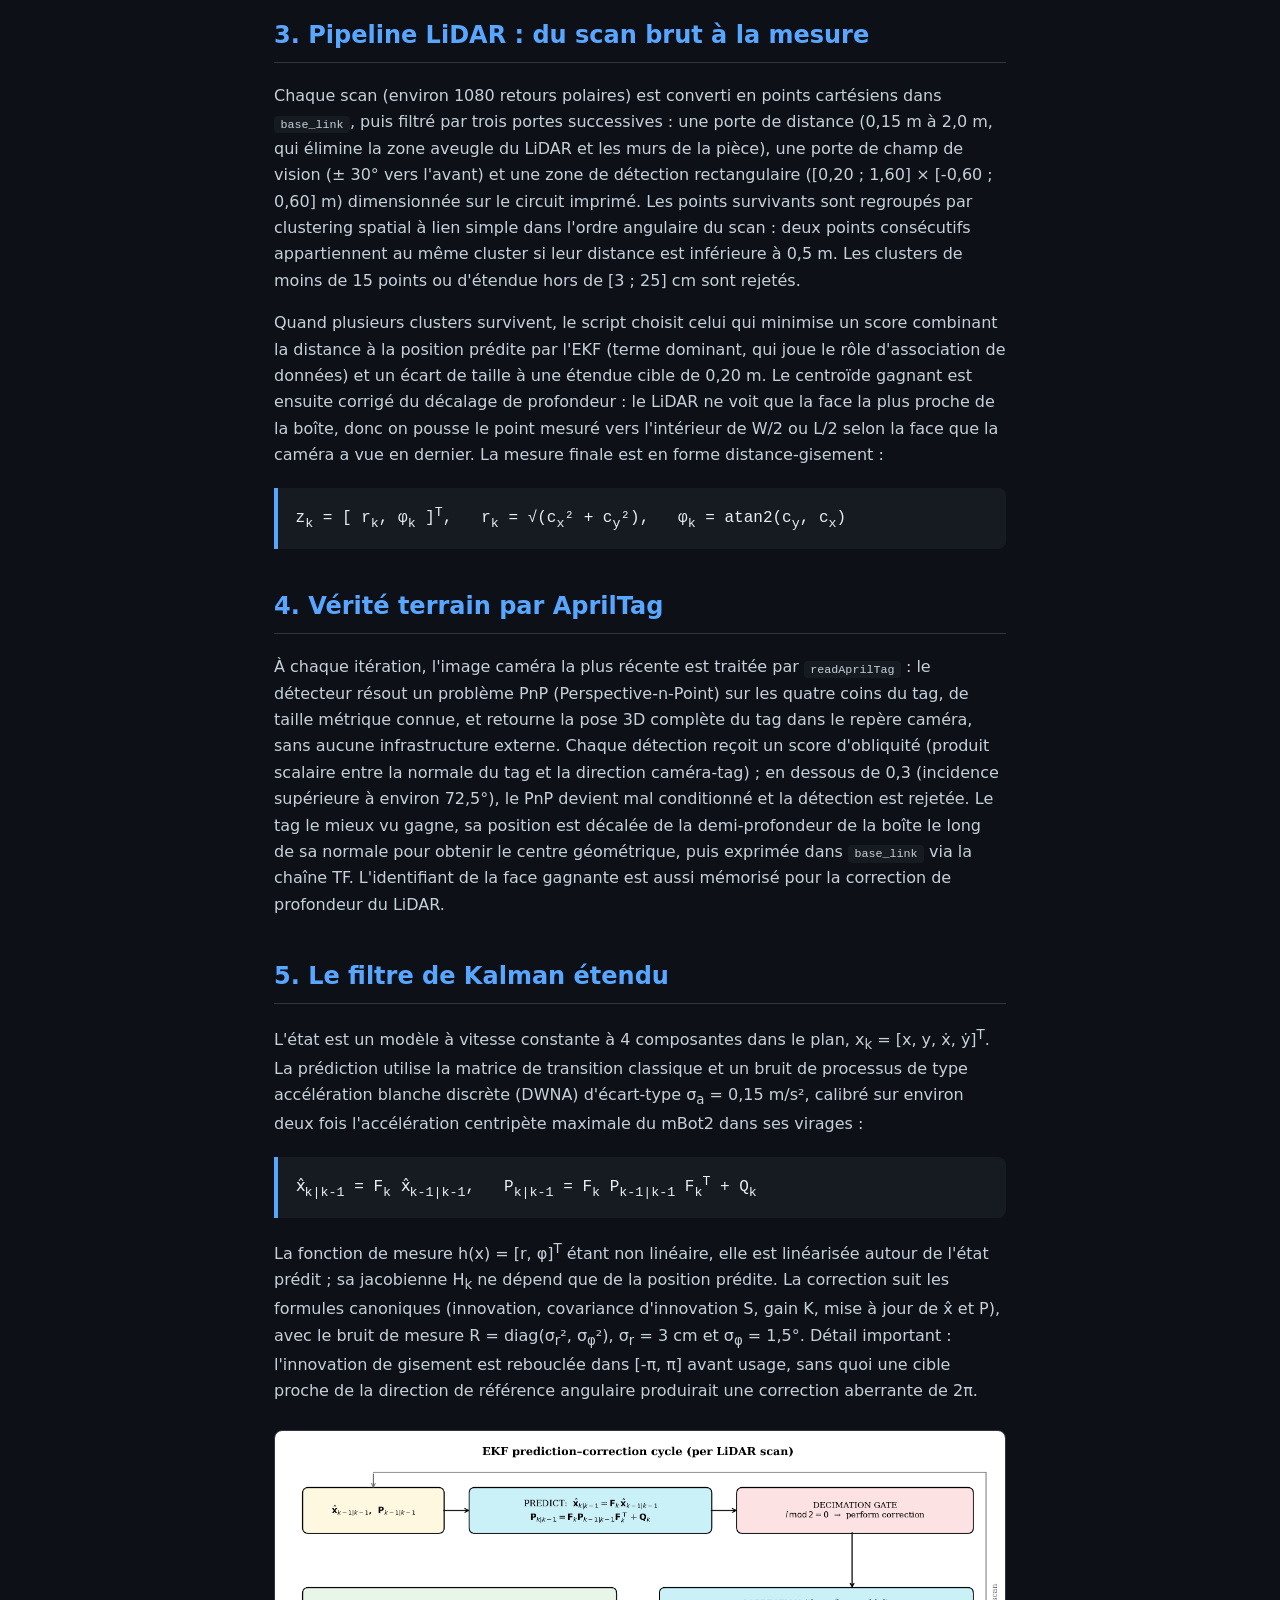
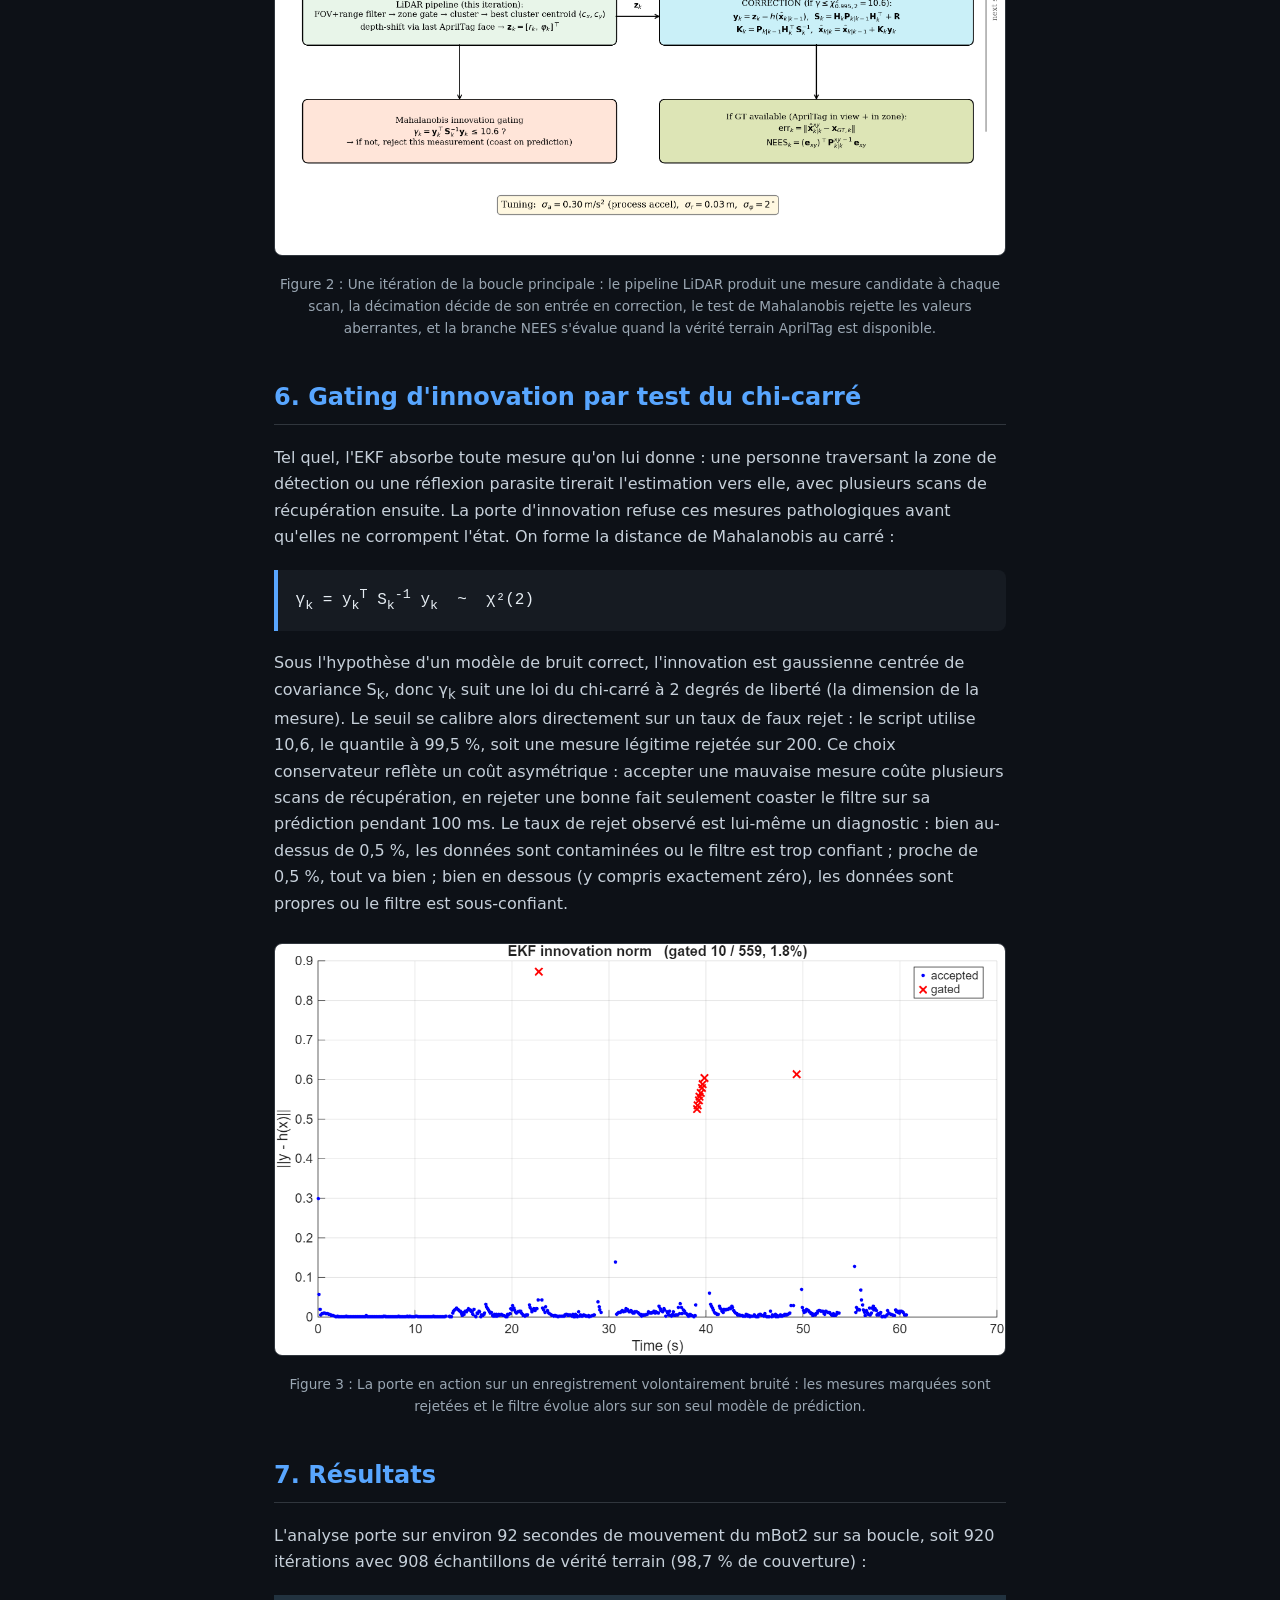
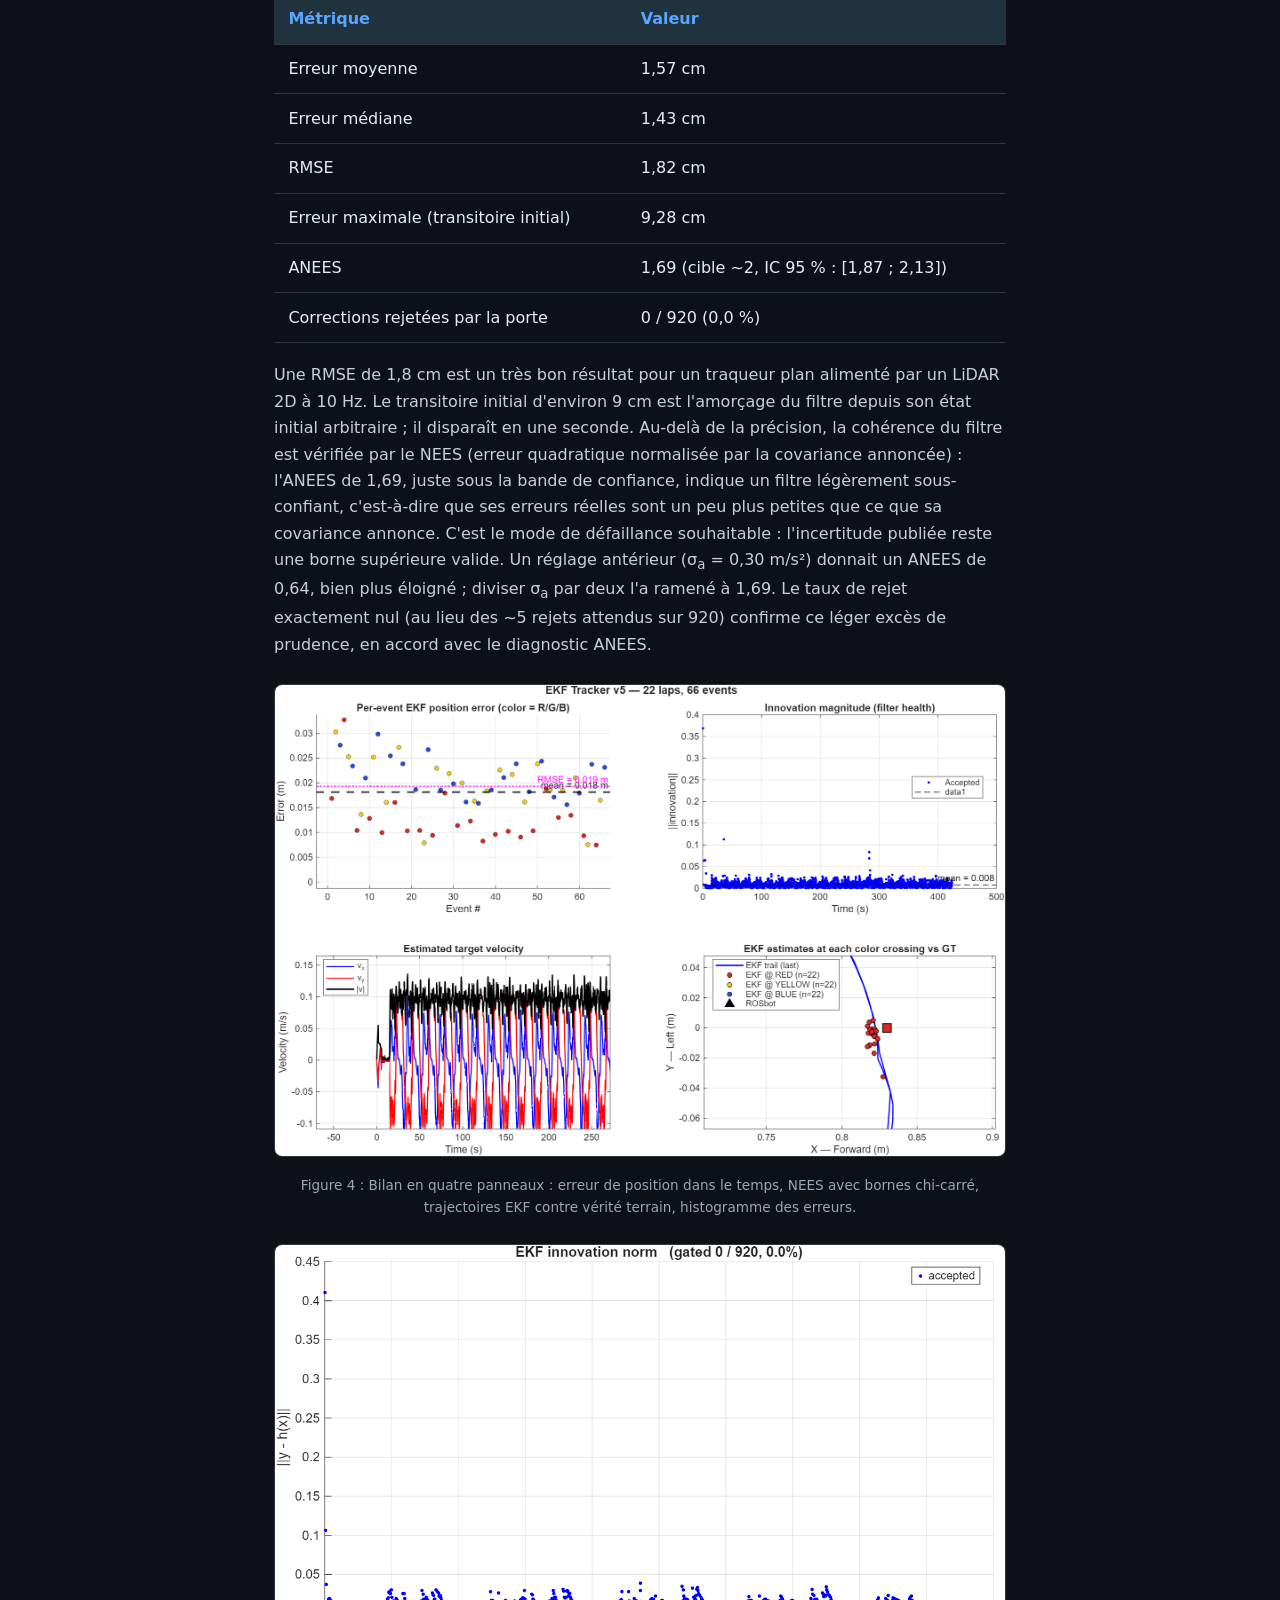
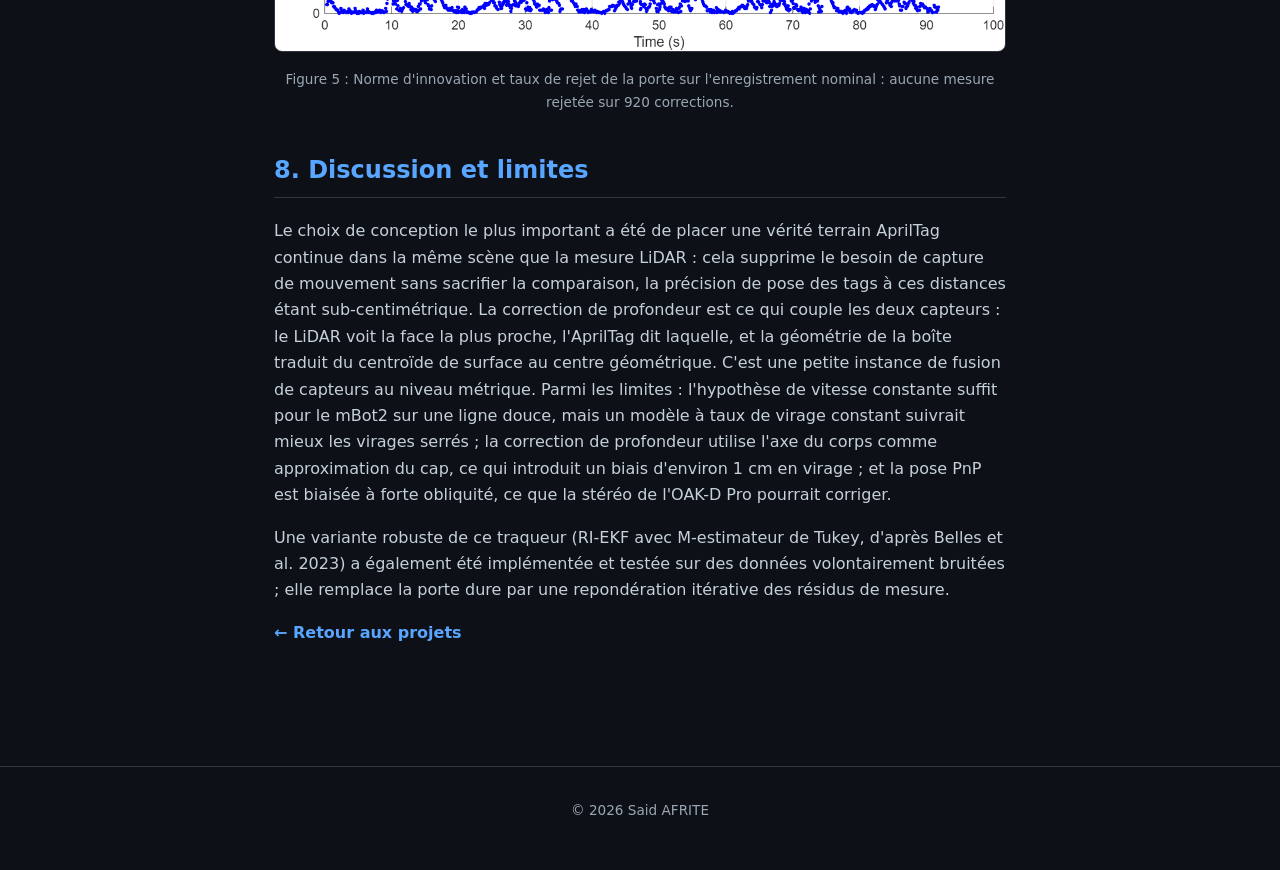
<file: projects/lidar-camera-tracker.html>
<!DOCTYPE html>
<html lang="fr">
<head>
  <meta charset="UTF-8">
  <meta name="viewport" content="width=device-width, initial-scale=1.0">
  <title>Suivi de cible par EKF, LiDAR et vérité terrain AprilTag - Said AFRITE</title>
  <meta name="description" content="Suivi d'une cible mobile par filtre de Kalman étendu : LiDAR 2D, clustering, gating chi-carré et vérité terrain continue par AprilTag sur ROSbot 3 Pro. RMSE de 1,8 cm.">
  <link rel="stylesheet" href="../style.css">
</head>
<body data-lang="fr">

<nav>
  <a class="brand" href="../index.html">Said AFRITE</a>
  <div class="links">
    <a href="../index.html#portfolio"><span class="fr">Projets</span><span class="en">Projects</span></a>
    <a href="../index.html#resume"><span class="fr">Parcours</span><span class="en">Resume</span></a>
    <a href="../index.html#contact">Contact</a>
    <button class="lang-btn" id="lang-toggle" type="button">🇬🇧 English</button>
  </div>
</nav>

<div class="article">
  <a class="back-link" href="../index.html#portfolio">
    <span class="fr">← Retour aux projets</span><span class="en">← Back to projects</span>
  </a>

  <h1>
    <span class="fr">Suivi de cible par EKF : LiDAR 2D et vérité terrain AprilTag</span>
    <span class="en">EKF target tracking: 2D LiDAR and AprilTag ground truth</span>
  </h1>
  <p style="color: var(--muted);">
    <span class="fr">Fusion LiDAR / caméra sur un ROSbot 3 Pro : un filtre de Kalman étendu suit un mBot2 mobile, évalué en continu par des marqueurs AprilTag. Travail réalisé au laboratoire TéSA / IPSA (Toulouse).</span>
    <span class="en">LiDAR / camera fusion on a ROSbot 3 Pro: an extended Kalman filter tracks a moving mBot2, continuously evaluated with AprilTag markers. Work carried out at the TéSA / IPSA laboratory (Toulouse).</span>
  </p>

  <h2><span class="fr">1. Le problème</span><span class="en">1. The problem</span></h2>
  <p>
    <span class="fr">
      Suivre un objet mobile dans son voisinage est un prérequis de nombreuses applications
      en robotique mobile : évitement de collision, convois leader-suiveur, coordination
      multi-robots, suivi de personne. Quand l'observation vient d'un LiDAR 2D, le traqueur
      doit composer avec des mesures éparses et bruitées à environ 10 Hz, sans aucune
      information d'identité dans les retours, et sur une seule coupe plane de
      l'environnement. Le filtre de Kalman étendu (EKF) est la solution canonique.
    </span>
    <span class="en">
      Tracking a moving object nearby is a prerequisite for countless mobile-robotics
      applications: collision avoidance, leader-follower platoons, multi-robot coordination,
      person following. When the observation comes from a 2D LiDAR, the tracker must cope
      with sparse, noisy measurements at about 10 Hz, no identity information in the
      returns, and a single planar slice of the environment. The extended Kalman filter
      (EKF) is the canonical solution.
    </span>
  </p>
  <p>
    <span class="fr">
      Le plus difficile est d'évaluer un tel traqueur <em>quantitativement</em>. Plutôt
      qu'un simulateur ou un système de capture de mouvement, nous fixons une petite boîte
      couverte de marqueurs AprilTag sur la cible et l'observons avec la caméra RGB de
      l'observateur : la pose du tag retrouvée par la caméra fournit une vérité terrain
      continue, sans dérive, en unités métriques réelles. Deux défis ont dû être résolus :
      le mBot2 est trop bas pour être vu par le LiDAR (d'où une boîte de 115 mm × 85 mm
      posée dessus, à hauteur du plan LiDAR, avec un tag différent par face), et le
      centroïde LiDAR se trouve sur la surface visible de la boîte, pas en son centre
      géométrique, ce qui impose une correction de profondeur dépendant de la face que la
      caméra voit.
    </span>
    <span class="en">
      The hard part is evaluating such a tracker <em>quantitatively</em>. Instead of a
      simulator or a motion-capture system, we attach a small box covered with AprilTag
      markers to the target and observe it with the observer's RGB camera: the
      camera-recovered tag pose provides continuous, drift-free ground truth in real metric
      units. Two challenges had to be solved: the mBot2 is too low for the LiDAR to see
      (hence a 115 mm × 85 mm box placed on top, at the height of the LiDAR plane, with a
      different tag on each face), and the LiDAR centroid lies on the visible surface of
      the box, not at its geometric centre, which requires a depth-shift correction that
      depends on the face the camera currently sees.
    </span>
  </p>

  <h2><span class="fr">2. Dispositif expérimental</span><span class="en">2. Experimental setup</span></h2>
  <ul>
    <li>
      <span class="fr"><strong>Observateur :</strong> ROSbot 3 Pro (Husarion) avec un LiDAR RPLIDAR S2 (portée 30 m, résolution angulaire 0,05°, 10 Hz) et une caméra OAK-D Pro (flux RGB en 768 × 432).</span>
      <span class="en"><strong>Observer:</strong> ROSbot 3 Pro (Husarion) with an RPLIDAR S2 LiDAR (30 m range, 0.05° angular resolution, 10 Hz) and an OAK-D Pro camera (RGB stream at 768 × 432).</span>
    </li>
    <li>
      <span class="fr"><strong>Cible :</strong> mBot2 (Makeblock) exécutant son programme suiveur de ligne sur une boucle fermée imprimée.</span>
      <span class="en"><strong>Target:</strong> mBot2 (Makeblock) running its line-follower program on a printed closed loop.</span>
    </li>
    <li>
      <span class="fr"><strong>Aide à la visibilité :</strong> une boîte en carton (L = 115 mm, W = 85 mm) portant quatre tags Tag36h11 (ids 0 à 3, bord noir de 61,5 mm), un par face : les tags 0 et 2 sur les côtés courts, 1 et 3 sur les côtés longs.</span>
      <span class="en"><strong>Visibility aid:</strong> a cardboard box (L = 115 mm, W = 85 mm) carrying four Tag36h11 tags (ids 0 to 3, 61.5 mm black border), one per face: tags 0 and 2 on the short sides, 1 and 3 on the long sides.</span>
    </li>
  </ul>
  <p>
    <span class="fr">
      Un rosbag ROS 2 d'environ 90 secondes enregistre <code>/scan_filtered</code>,
      <code>/oak/rgb/image_raw</code>, <code>/oak/rgb/camera_info</code> et
      <code>/tf_static</code>, puis le script MATLAB <code>lidar_camera_tracker.m</code>
      traite l'enregistrement hors ligne, de façon déterministe et rejouable. Les deux
      chaînes de transformations statiques (base vers LiDAR, base vers caméra optique) sont
      résolues depuis <code>/tf_static</code> pour exprimer toutes les mesures dans le
      repère <code>base_link</code>.
    </span>
    <span class="en">
      A ROS 2 rosbag of about 90 seconds records <code>/scan_filtered</code>,
      <code>/oak/rgb/image_raw</code>, <code>/oak/rgb/camera_info</code> and
      <code>/tf_static</code>, then the MATLAB script <code>lidar_camera_tracker.m</code>
      processes the recording offline, deterministically and repeatably. The two static
      transform chains (base to LiDAR, base to optical camera frame) are resolved from
      <code>/tf_static</code> to express all measurements in the <code>base_link</code>
      frame.
    </span>
  </p>

  <figure>
    <img src="../assets/ekf-tracker-apriltag.png" alt="Live tracker panes: EKF map, LiDAR debug, camera">
    <figcaption>
      <span class="fr">Figure 1 : Vue en direct du traqueur : carte EKF (estimation, vérité terrain et ellipse d'incertitude 2σ), débogage LiDAR (points filtrés et clusters) et image caméra avec les AprilTags détectés.</span>
      <span class="en">Figure 1: Live tracker view: EKF map (estimate, ground truth and 2σ uncertainty ellipse), LiDAR debug (filtered points and clusters) and camera image with detected AprilTags.</span>
    </figcaption>
  </figure>

  <h2><span class="fr">3. Pipeline LiDAR : du scan brut à la mesure</span><span class="en">3. LiDAR pipeline: from raw scan to measurement</span></h2>
  <p>
    <span class="fr">
      Chaque scan (environ 1080 retours polaires) est converti en points cartésiens dans
      <code>base_link</code>, puis filtré par trois portes successives : une porte de
      distance (0,15 m à 2,0 m, qui élimine la zone aveugle du LiDAR et les murs de la
      pièce), une porte de champ de vision (± 30° vers l'avant) et une zone de détection
      rectangulaire ([0,20 ; 1,60] × [-0,60 ; 0,60] m) dimensionnée sur le circuit imprimé.
      Les points survivants sont regroupés par clustering spatial à lien simple dans
      l'ordre angulaire du scan : deux points consécutifs appartiennent au même cluster si
      leur distance est inférieure à 0,5 m. Les clusters de moins de 15 points ou d'étendue
      hors de [3 ; 25] cm sont rejetés.
    </span>
    <span class="en">
      Each scan (about 1080 polar returns) is converted to Cartesian points in
      <code>base_link</code>, then filtered by three successive gates: a range gate
      (0.15 m to 2.0 m, removing the LiDAR blind zone and the room walls), a field-of-view
      gate (± 30° forward) and a rectangular detection zone ([0.20, 1.60] × [-0.60, 0.60] m)
      sized around the printed track. Surviving points are grouped by single-link spatial
      clustering in scan-angular order: two consecutive points belong to the same cluster
      if they are less than 0.5 m apart. Clusters with fewer than 15 points or an extent
      outside [3, 25] cm are rejected.
    </span>
  </p>
  <p>
    <span class="fr">
      Quand plusieurs clusters survivent, le script choisit celui qui minimise un score
      combinant la distance à la position prédite par l'EKF (terme dominant, qui joue le
      rôle d'association de données) et un écart de taille à une étendue cible de 0,20 m.
      Le centroïde gagnant est ensuite corrigé du décalage de profondeur : le LiDAR ne voit
      que la face la plus proche de la boîte, donc on pousse le point mesuré vers
      l'intérieur de W/2 ou L/2 selon la face que la caméra a vue en dernier. La mesure
      finale est en forme distance-gisement :
    </span>
    <span class="en">
      When several clusters survive, the script picks the one minimizing a score that
      combines the distance to the EKF-predicted position (the dominant term, which acts
      as data association) and a size mismatch to a 0.20 m target extent. The winning
      centroid is then corrected by the depth shift: the LiDAR only sees the closest face
      of the box, so the measured point is pushed inward by W/2 or L/2 depending on the
      face the camera last saw. The final measurement is in range-bearing form:
    </span>
  </p>
  <div class="math-block">z<sub>k</sub> = [ r<sub>k</sub>, φ<sub>k</sub> ]<sup>T</sup>,&nbsp;&nbsp; r<sub>k</sub> = √(c<sub>x</sub>² + c<sub>y</sub>²),&nbsp;&nbsp; φ<sub>k</sub> = atan2(c<sub>y</sub>, c<sub>x</sub>)</div>

  <h2><span class="fr">4. Vérité terrain par AprilTag</span><span class="en">4. AprilTag ground truth</span></h2>
  <p>
    <span class="fr">
      À chaque itération, l'image caméra la plus récente est traitée par
      <code>readAprilTag</code> : le détecteur résout un problème PnP
      (Perspective-n-Point) sur les quatre coins du tag, de taille métrique connue, et
      retourne la pose 3D complète du tag dans le repère caméra, sans aucune
      infrastructure externe. Chaque détection reçoit un score d'obliquité (produit
      scalaire entre la normale du tag et la direction caméra-tag) ; en dessous de 0,3
      (incidence supérieure à environ 72,5°), le PnP devient mal conditionné et la
      détection est rejetée. Le tag le mieux vu gagne, sa position est décalée de la
      demi-profondeur de la boîte le long de sa normale pour obtenir le centre géométrique,
      puis exprimée dans <code>base_link</code> via la chaîne TF. L'identifiant de la face
      gagnante est aussi mémorisé pour la correction de profondeur du LiDAR.
    </span>
    <span class="en">
      At every iteration, the most recent camera frame is processed by
      <code>readAprilTag</code>: the detector solves a PnP (Perspective-n-Point) problem
      on the tag's four corners, whose metric size is known, and returns the tag's full 3D
      pose in the camera frame, with no external infrastructure. Each detection gets an
      obliquity score (dot product between the tag normal and the camera-to-tag
      direction); below 0.3 (incidence beyond about 72.5°), PnP becomes ill-conditioned
      and the detection is rejected. The best-seen tag wins, its position is shifted by
      the box half-depth along its normal to get the geometric centre, then expressed in
      <code>base_link</code> through the TF chain. The winning face id is also cached for
      the LiDAR depth-shift correction.
    </span>
  </p>

  <h2><span class="fr">5. Le filtre de Kalman étendu</span><span class="en">5. The extended Kalman filter</span></h2>
  <p>
    <span class="fr">
      L'état est un modèle à vitesse constante à 4 composantes dans le plan,
      x<sub>k</sub> = [x, y, ẋ, ẏ]<sup>T</sup>. La prédiction utilise la matrice de
      transition classique et un bruit de processus de type accélération blanche discrète
      (DWNA) d'écart-type σ<sub>a</sub> = 0,15 m/s², calibré sur environ deux fois
      l'accélération centripète maximale du mBot2 dans ses virages :
    </span>
    <span class="en">
      The state is a 4-component constant-velocity model in the plane,
      x<sub>k</sub> = [x, y, ẋ, ẏ]<sup>T</sup>. The prediction uses the classical
      transition matrix and a discrete white-noise acceleration (DWNA) process noise with
      standard deviation σ<sub>a</sub> = 0.15 m/s², calibrated to about twice the mBot2's
      maximum centripetal acceleration in its turns:
    </span>
  </p>
  <div class="math-block">
    x̂<sub>k|k-1</sub> = F<sub>k</sub> x̂<sub>k-1|k-1</sub>,&nbsp;&nbsp; P<sub>k|k-1</sub> = F<sub>k</sub> P<sub>k-1|k-1</sub> F<sub>k</sub><sup>T</sup> + Q<sub>k</sub>
  </div>
  <p>
    <span class="fr">
      La fonction de mesure h(x) = [r, φ]<sup>T</sup> étant non linéaire, elle est
      linéarisée autour de l'état prédit ; sa jacobienne H<sub>k</sub> ne dépend que de la
      position prédite. La correction suit les formules canoniques (innovation, covariance
      d'innovation S, gain K, mise à jour de x̂ et P), avec le bruit de mesure
      R = diag(σ<sub>r</sub>², σ<sub>φ</sub>²), σ<sub>r</sub> = 3 cm et
      σ<sub>φ</sub> = 1,5°. Détail important : l'innovation de gisement est rebouclée dans
      [-π, π] avant usage, sans quoi une cible proche de la direction de référence
      angulaire produirait une correction aberrante de 2π.
    </span>
    <span class="en">
      Since the measurement function h(x) = [r, φ]<sup>T</sup> is nonlinear, it is
      linearized around the predicted state; its Jacobian H<sub>k</sub> depends only on
      the predicted position. The correction follows the canonical formulas (innovation,
      innovation covariance S, gain K, update of x̂ and P), with measurement noise
      R = diag(σ<sub>r</sub>², σ<sub>φ</sub>²), σ<sub>r</sub> = 3 cm and
      σ<sub>φ</sub> = 1.5°. One important detail: the bearing innovation is wrapped into
      [-π, π] before use, otherwise a target near the angular reference direction would
      produce a spurious 2π correction.
    </span>
  </p>

  <figure>
    <img src="../assets/tracker-ekf-cycle.png" alt="One iteration of the EKF main loop">
    <figcaption>
      <span class="fr">Figure 2 : Une itération de la boucle principale : le pipeline LiDAR produit une mesure candidate à chaque scan, la décimation décide de son entrée en correction, le test de Mahalanobis rejette les valeurs aberrantes, et la branche NEES s'évalue quand la vérité terrain AprilTag est disponible.</span>
      <span class="en">Figure 2: One iteration of the main loop: the LiDAR pipeline produces a candidate measurement at every scan, decimation decides whether it enters the correction, the Mahalanobis test rejects outliers, and the NEES branch is evaluated whenever AprilTag ground truth is available.</span>
    </figcaption>
  </figure>

  <h2><span class="fr">6. Gating d'innovation par test du chi-carré</span><span class="en">6. Innovation gating with the chi-square test</span></h2>
  <p>
    <span class="fr">
      Tel quel, l'EKF absorbe toute mesure qu'on lui donne : une personne traversant la
      zone de détection ou une réflexion parasite tirerait l'estimation vers elle, avec
      plusieurs scans de récupération ensuite. La porte d'innovation refuse ces mesures
      pathologiques avant qu'elles ne corrompent l'état. On forme la distance de
      Mahalanobis au carré :
    </span>
    <span class="en">
      As written, the EKF absorbs any measurement it is given: a person walking through
      the detection zone or a stray reflection would pull the estimate toward it, with
      several scans of recovery afterwards. The innovation gate refuses such pathological
      measurements before they corrupt the state. We form the squared Mahalanobis
      distance:
    </span>
  </p>
  <div class="math-block">γ<sub>k</sub> = y<sub>k</sub><sup>T</sup> S<sub>k</sub><sup>-1</sup> y<sub>k</sub>&nbsp;&nbsp;~&nbsp;&nbsp;χ²(2)</div>
  <p>
    <span class="fr">
      Sous l'hypothèse d'un modèle de bruit correct, l'innovation est gaussienne centrée
      de covariance S<sub>k</sub>, donc γ<sub>k</sub> suit une loi du chi-carré à 2 degrés
      de liberté (la dimension de la mesure). Le seuil se calibre alors directement sur un
      taux de faux rejet : le script utilise 10,6, le quantile à 99,5 %, soit une mesure
      légitime rejetée sur 200. Ce choix conservateur reflète un coût asymétrique :
      accepter une mauvaise mesure coûte plusieurs scans de récupération, en rejeter une
      bonne fait seulement coaster le filtre sur sa prédiction pendant 100 ms. Le taux de
      rejet observé est lui-même un diagnostic : bien au-dessus de 0,5 %, les données sont
      contaminées ou le filtre est trop confiant ; proche de 0,5 %, tout va bien ; bien en
      dessous (y compris exactement zéro), les données sont propres ou le filtre est
      sous-confiant.
    </span>
    <span class="en">
      Under the hypothesis of a correct noise model, the innovation is zero-mean Gaussian
      with covariance S<sub>k</sub>, so γ<sub>k</sub> follows a chi-square law with 2
      degrees of freedom (the measurement dimension). The threshold can then be calibrated
      directly to a false-rejection rate: the script uses 10.6, the 99.5% quantile, i.e.
      one legitimate measurement rejected in 200. This conservative choice reflects an
      asymmetric cost: accepting one bad measurement costs several scans of recovery,
      rejecting a good one only makes the filter coast on its prediction for 100 ms. The
      observed gating rate is itself a diagnostic: well above 0.5%, the data is
      contaminated or the filter is over-confident; near 0.5%, all is well; well below
      (including exactly zero), the data is clean or the filter is under-confident.
    </span>
  </p>

  <figure>
    <img src="../assets/tracker-innovation-noisy.png" alt="Innovation and gate on noisy data">
    <figcaption>
      <span class="fr">Figure 3 : La porte en action sur un enregistrement volontairement bruité : les mesures marquées sont rejetées et le filtre évolue alors sur son seul modèle de prédiction.</span>
      <span class="en">Figure 3: The gate in action on a deliberately noisy recording: flagged measurements are rejected and the filter then evolves on its prediction model alone.</span>
    </figcaption>
  </figure>

  <h2><span class="fr">7. Résultats</span><span class="en">7. Results</span></h2>
  <p>
    <span class="fr">
      L'analyse porte sur environ 92 secondes de mouvement du mBot2 sur sa boucle,
      soit 920 itérations avec 908 échantillons de vérité terrain (98,7 % de couverture) :
    </span>
    <span class="en">
      The analysis covers about 92 seconds of mBot2 motion along its loop,
      i.e. 920 iterations with 908 ground-truth samples (98.7% coverage):
    </span>
  </p>

  <table>
    <thead>
      <tr>
        <th><span class="fr">Métrique</span><span class="en">Metric</span></th>
        <th><span class="fr">Valeur</span><span class="en">Value</span></th>
      </tr>
    </thead>
    <tbody>
      <tr>
        <td><span class="fr">Erreur moyenne</span><span class="en">Mean error</span></td>
        <td>1,57 cm</td>
      </tr>
      <tr>
        <td><span class="fr">Erreur médiane</span><span class="en">Median error</span></td>
        <td>1,43 cm</td>
      </tr>
      <tr>
        <td>RMSE</td>
        <td>1,82 cm</td>
      </tr>
      <tr>
        <td><span class="fr">Erreur maximale (transitoire initial)</span><span class="en">Maximum error (initial transient)</span></td>
        <td>9,28 cm</td>
      </tr>
      <tr>
        <td>ANEES</td>
        <td><span class="fr">1,69 (cible ~2, IC 95 % : [1,87 ; 2,13])</span><span class="en">1.69 (target ~2, 95% CI: [1.87, 2.13])</span></td>
      </tr>
      <tr>
        <td><span class="fr">Corrections rejetées par la porte</span><span class="en">Gated corrections</span></td>
        <td>0 / 920 (0,0 %)</td>
      </tr>
    </tbody>
  </table>

  <p>
    <span class="fr">
      Une RMSE de 1,8 cm est un très bon résultat pour un traqueur plan alimenté par un
      LiDAR 2D à 10 Hz. Le transitoire initial d'environ 9 cm est l'amorçage du filtre
      depuis son état initial arbitraire ; il disparaît en une seconde. Au-delà de la
      précision, la cohérence du filtre est vérifiée par le NEES (erreur quadratique
      normalisée par la covariance annoncée) : l'ANEES de 1,69, juste sous la bande de
      confiance, indique un filtre légèrement sous-confiant, c'est-à-dire que ses erreurs
      réelles sont un peu plus petites que ce que sa covariance annonce. C'est le mode de
      défaillance souhaitable : l'incertitude publiée reste une borne supérieure valide.
      Un réglage antérieur (σ<sub>a</sub> = 0,30 m/s²) donnait un ANEES de 0,64, bien plus
      éloigné ; diviser σ<sub>a</sub> par deux l'a ramené à 1,69. Le taux de rejet
      exactement nul (au lieu des ~5 rejets attendus sur 920) confirme ce léger excès de
      prudence, en accord avec le diagnostic ANEES.
    </span>
    <span class="en">
      An RMSE of 1.8 cm is a very good result for a planar tracker fed by a 2D LiDAR at
      10 Hz. The initial transient of about 9 cm is the filter's burn-in from its
      arbitrary initial state; it dies out within a second. Beyond accuracy, the filter's
      consistency is checked with the NEES (estimation error normalized by the claimed
      covariance): the ANEES of 1.69, just below the confidence band, indicates a slightly
      under-confident filter, meaning its actual errors are a bit smaller than its
      covariance claims. That is the desirable failure mode: the published uncertainty
      remains a valid upper bound. An earlier tuning (σ<sub>a</sub> = 0.30 m/s²) gave an
      ANEES of 0.64, much further off; halving σ<sub>a</sub> brought it to 1.69. The
      exactly-zero gating rate (instead of the ~5 expected rejections out of 920) confirms
      this slight excess of caution, in agreement with the ANEES diagnostic.
    </span>
  </p>

  <figure>
    <img src="../assets/ekf-v5-summary.png" alt="Four-panel summary: error, NEES, trajectories, histogram">
    <figcaption>
      <span class="fr">Figure 4 : Bilan en quatre panneaux : erreur de position dans le temps, NEES avec bornes chi-carré, trajectoires EKF contre vérité terrain, histogramme des erreurs.</span>
      <span class="en">Figure 4: Four-panel summary: position error over time, NEES with chi-square bounds, EKF vs ground-truth trajectories, error histogram.</span>
    </figcaption>
  </figure>

  <figure>
    <img src="../assets/ekf-innovation.png" alt="Innovation norm and gate rate">
    <figcaption>
      <span class="fr">Figure 5 : Norme d'innovation et taux de rejet de la porte sur l'enregistrement nominal : aucune mesure rejetée sur 920 corrections.</span>
      <span class="en">Figure 5: Innovation norm and gate rate on the nominal recording: no measurement rejected out of 920 corrections.</span>
    </figcaption>
  </figure>

  <h2><span class="fr">8. Discussion et limites</span><span class="en">8. Discussion and limitations</span></h2>
  <p>
    <span class="fr">
      Le choix de conception le plus important a été de placer une vérité terrain AprilTag
      continue dans la même scène que la mesure LiDAR : cela supprime le besoin de capture
      de mouvement sans sacrifier la comparaison, la précision de pose des tags à ces
      distances étant sub-centimétrique. La correction de profondeur est ce qui couple les
      deux capteurs : le LiDAR voit la face la plus proche, l'AprilTag dit laquelle, et la
      géométrie de la boîte traduit du centroïde de surface au centre géométrique. C'est
      une petite instance de fusion de capteurs au niveau métrique. Parmi les limites :
      l'hypothèse de vitesse constante suffit pour le mBot2 sur une ligne douce, mais un
      modèle à taux de virage constant suivrait mieux les virages serrés ; la correction de
      profondeur utilise l'axe du corps comme approximation du cap, ce qui introduit un
      biais d'environ 1 cm en virage ; et la pose PnP est biaisée à forte obliquité, ce que
      la stéréo de l'OAK-D Pro pourrait corriger.
    </span>
    <span class="en">
      The single most important design choice was to put continuous AprilTag ground truth
      in the same scene as the LiDAR measurement: it removes the need for motion capture
      without sacrificing the comparison, since tag pose accuracy at these distances is
      sub-centimetre. The depth-shift correction is what couples the two sensors: the
      LiDAR sees the closest face, the AprilTag says which one it is, and the box geometry
      translates from the surface centroid to the geometric centre. It is a small instance
      of sensor fusion at the metric level. Among the limitations: the constant-velocity
      assumption suffices for the mBot2 on a smooth line, but a constant-turn-rate model
      would track tight corners better; the depth shift uses the body axis as a heading
      proxy, introducing a bias of about 1 cm in turns; and the PnP pose is biased at high
      obliquity, which the OAK-D Pro's stereo data could correct.
    </span>
  </p>

  <p>
    <span class="fr">
      Une variante robuste de ce traqueur (RI-EKF avec M-estimateur de Tukey, d'après
      Belles et al. 2023) a également été implémentée et testée sur des données
      volontairement bruitées ; elle remplace la porte dure par une repondération
      itérative des résidus de mesure.
    </span>
    <span class="en">
      A robust variant of this tracker (RI-EKF with a Tukey M-estimator, after Belles et
      al. 2023) was also implemented and tested on deliberately noisy data; it replaces
      the hard gate with an iteratively reweighted treatment of the measurement residuals.
    </span>
  </p>

  <a class="back-link" href="../index.html#portfolio">
    <span class="fr">← Retour aux projets</span><span class="en">← Back to projects</span>
  </a>
</div>

<footer>© 2026 Said AFRITE</footer>

<script src="../script.js"></script>
</body>
</html>
</file>
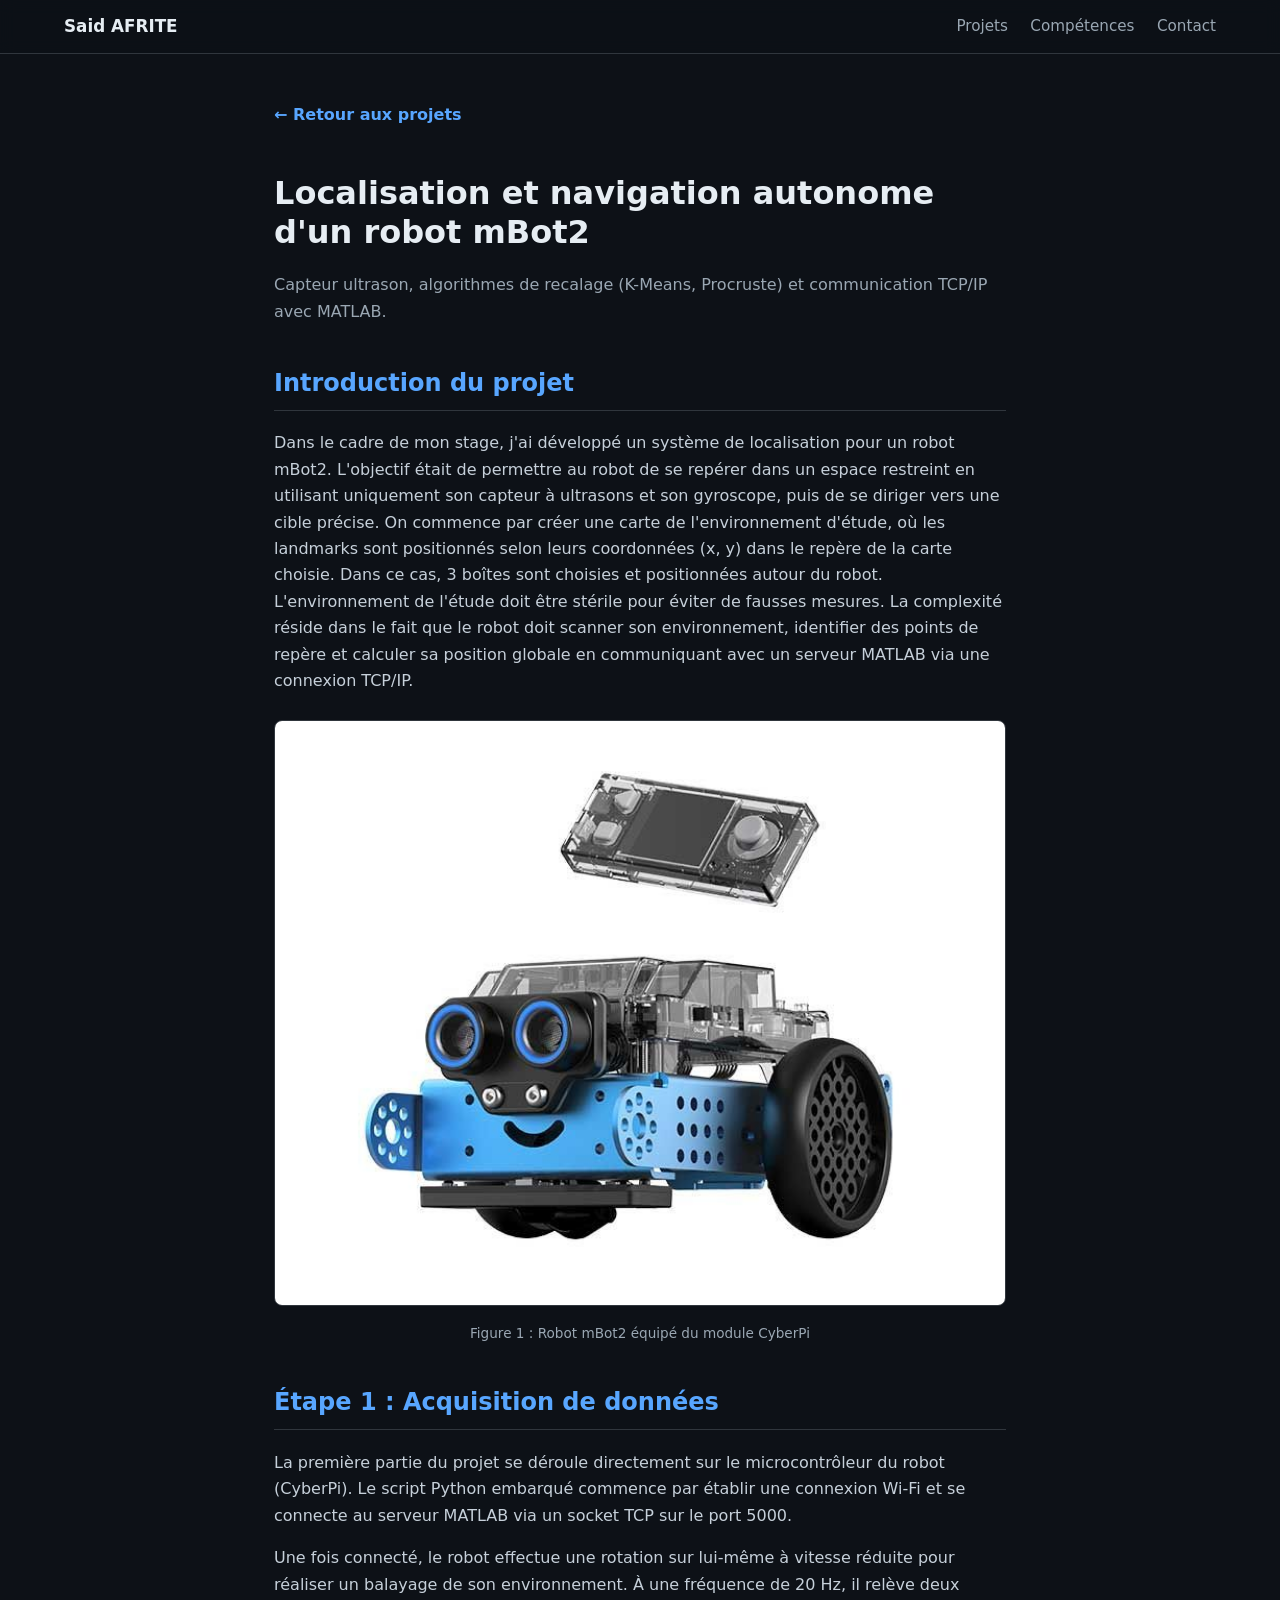
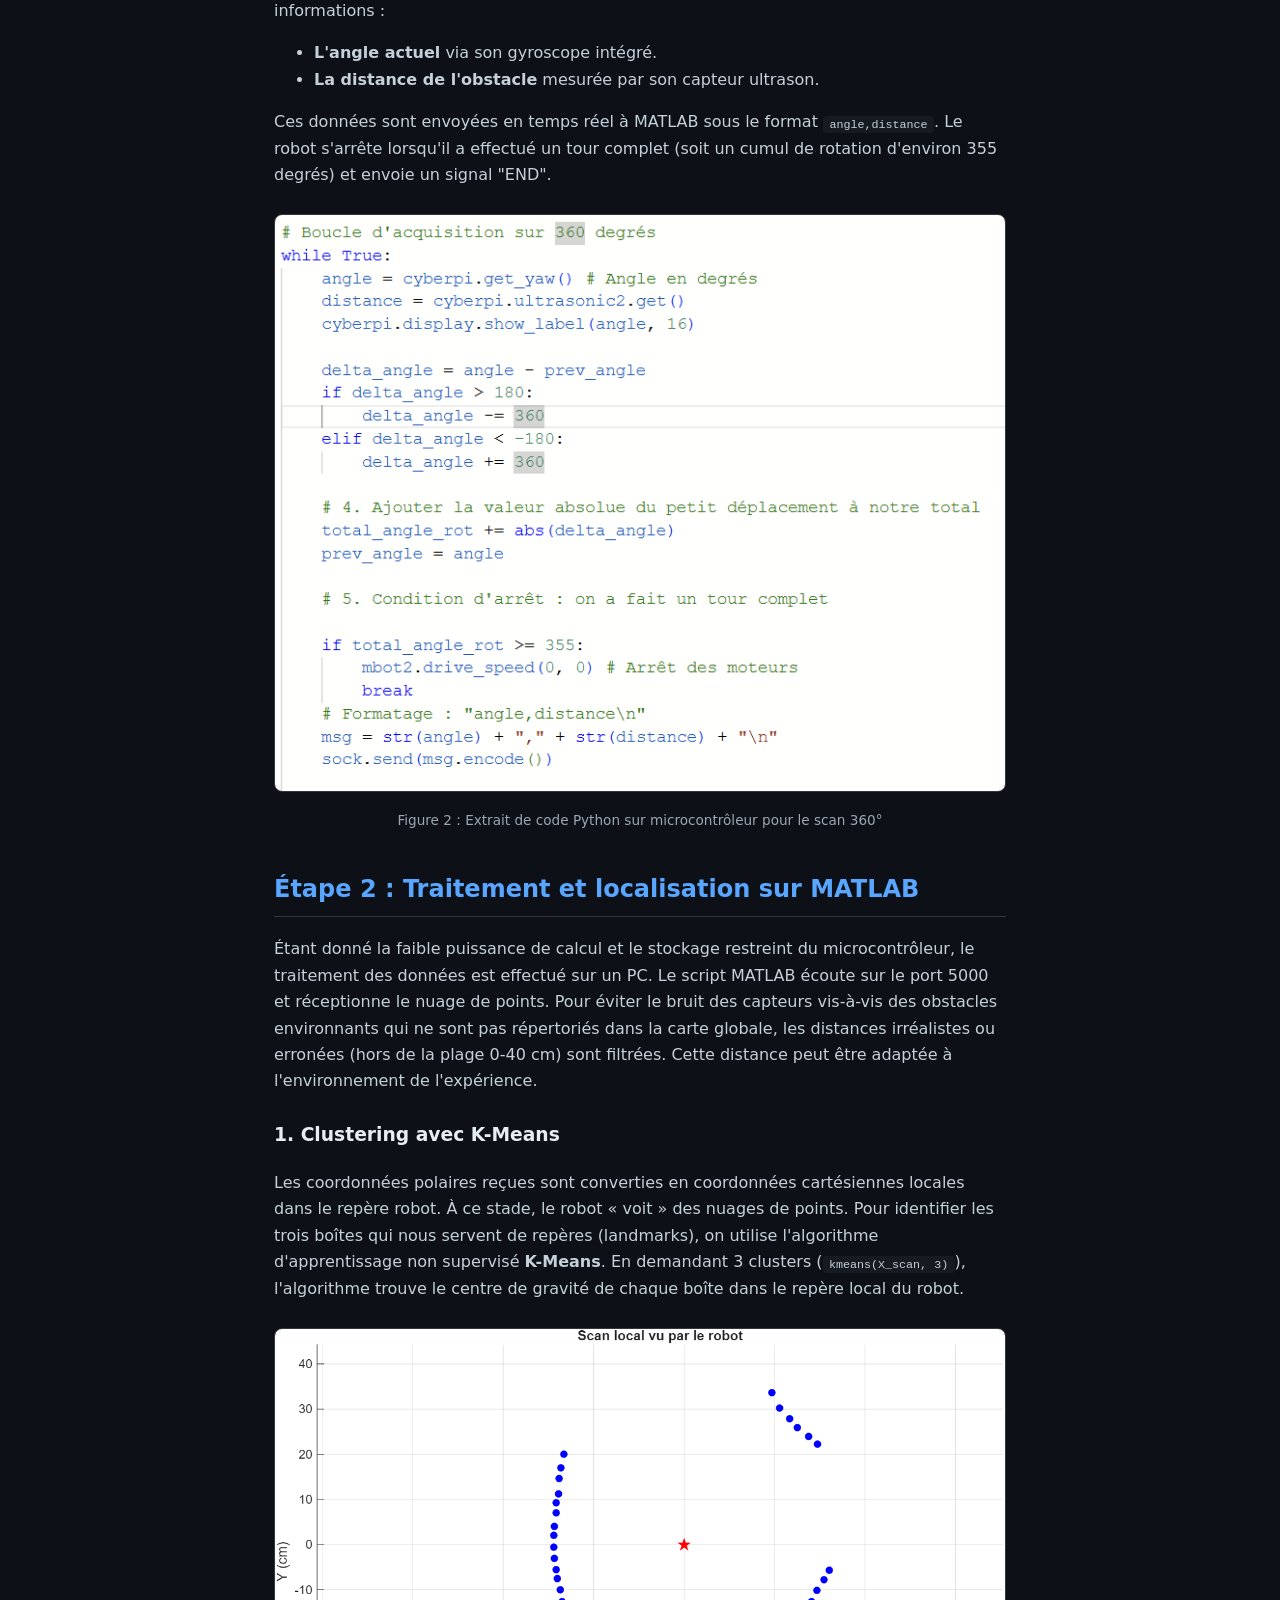
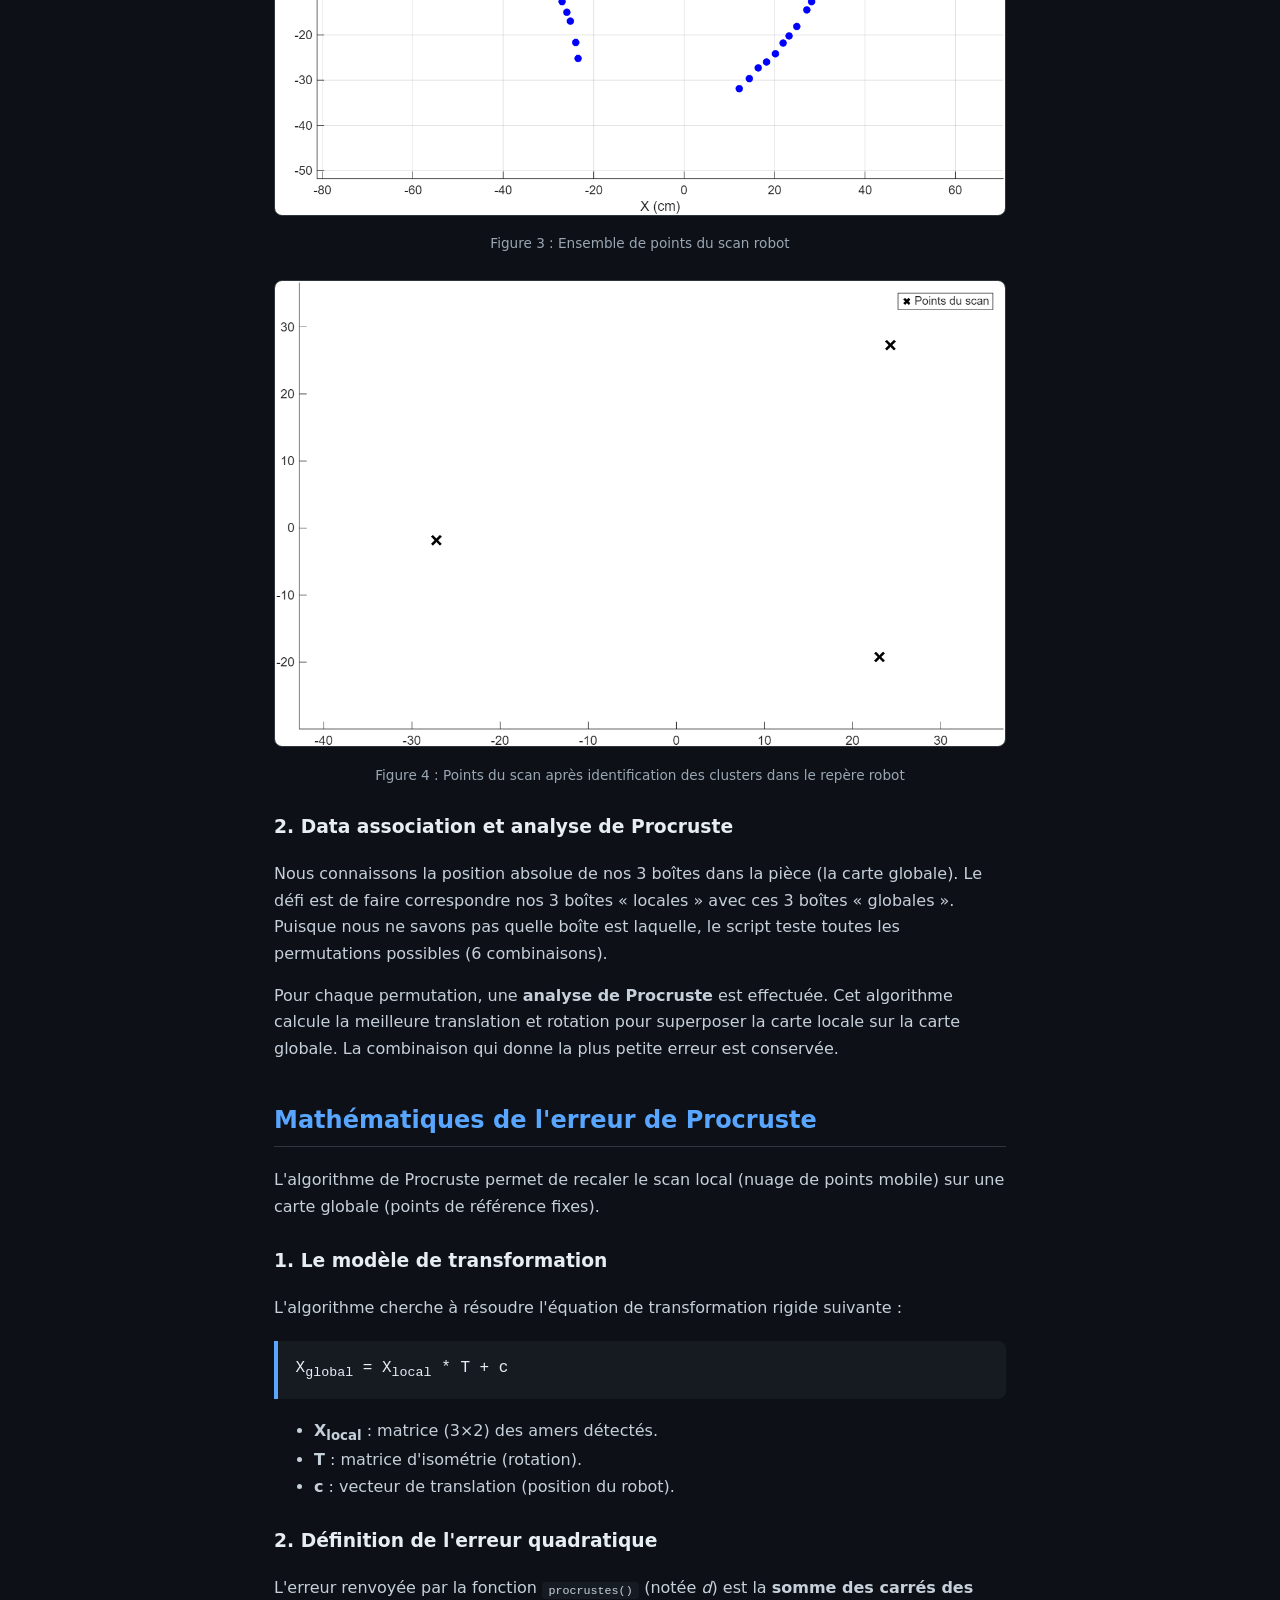
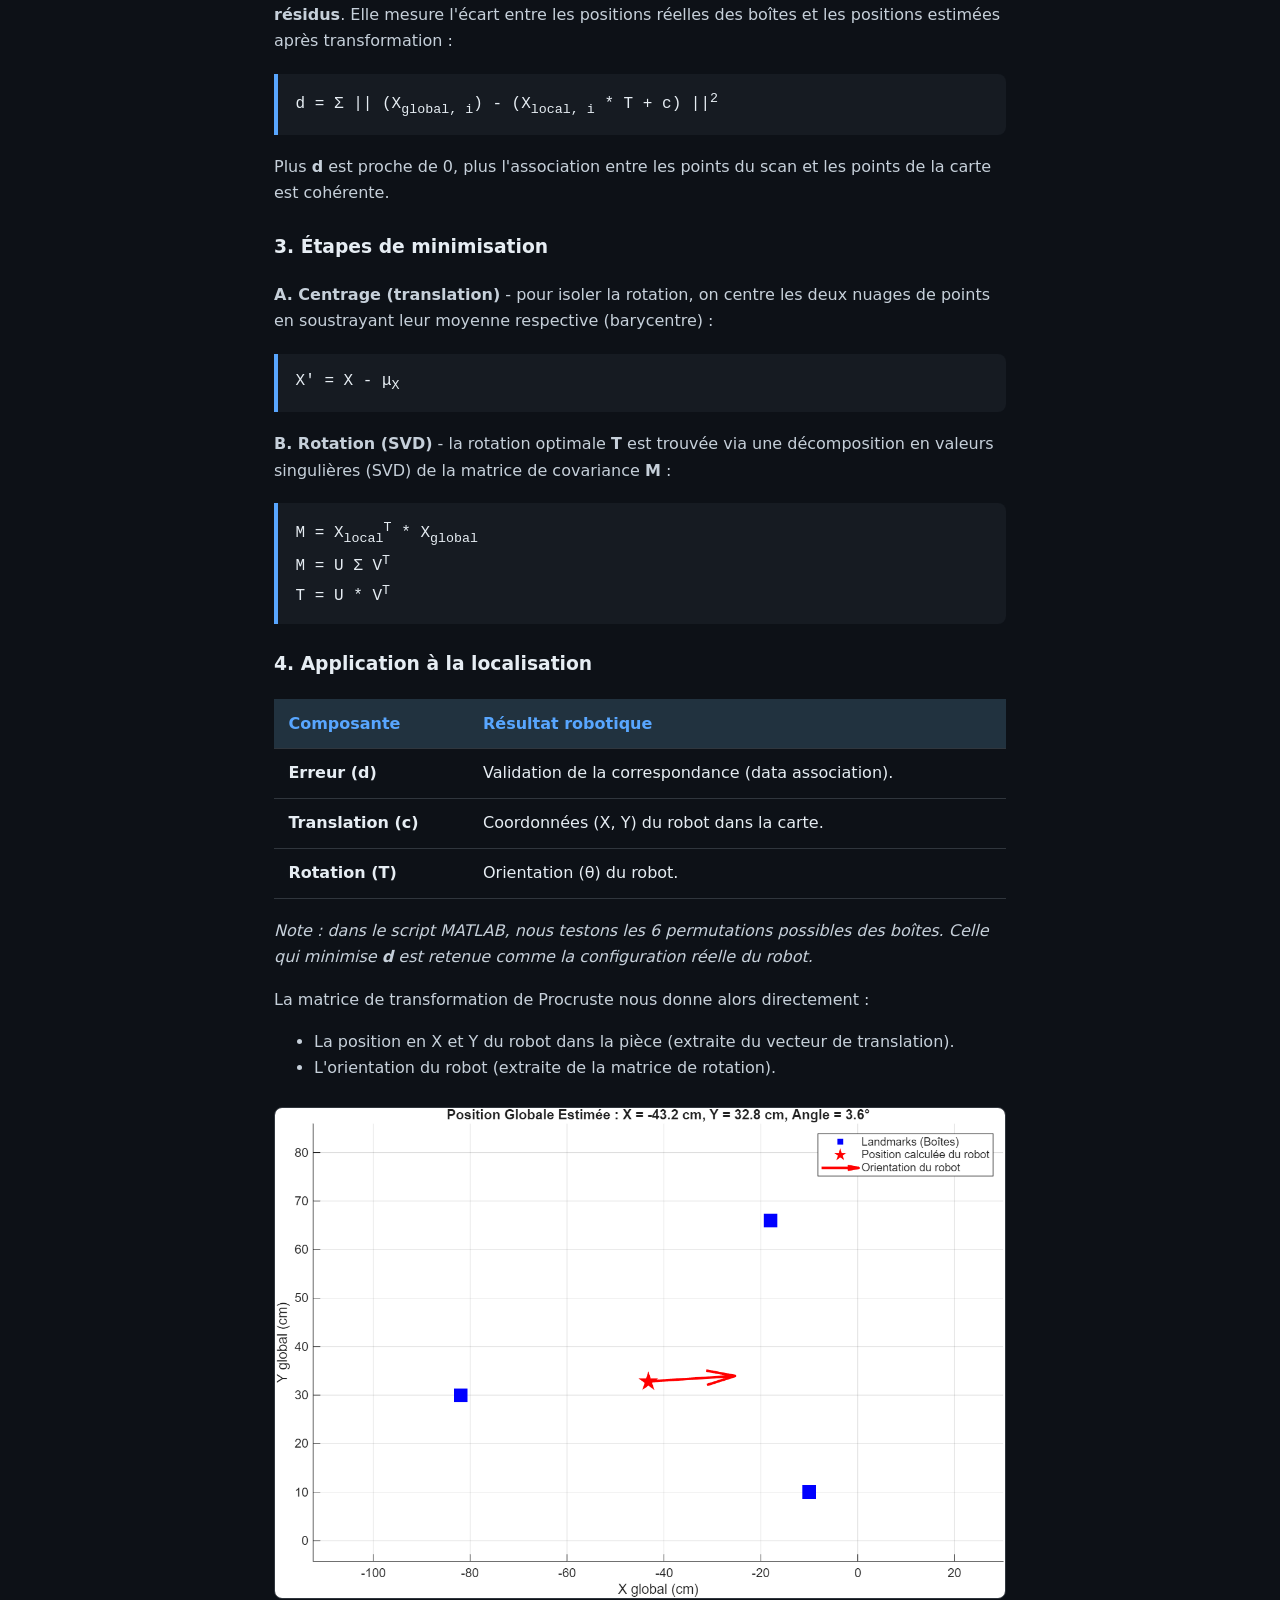
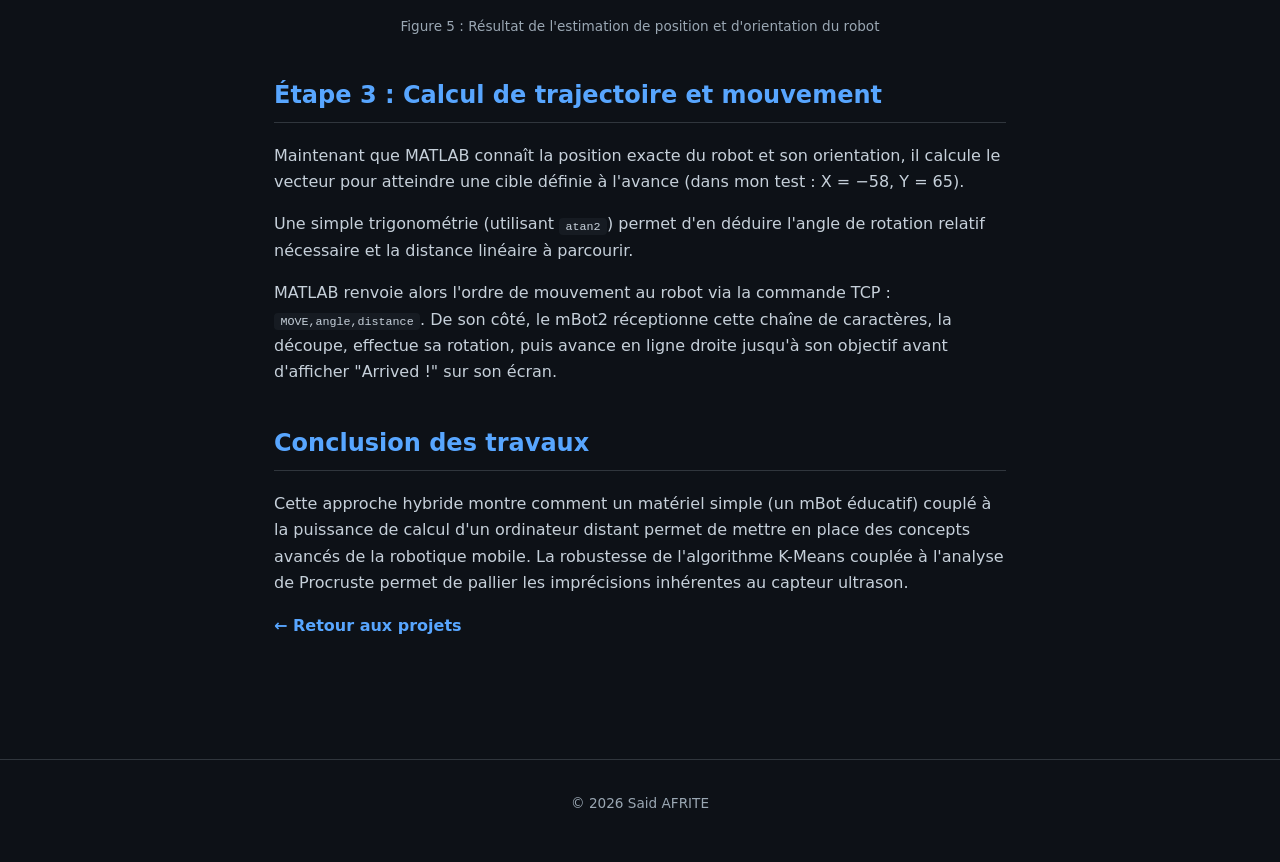
<file: projects/mbot2-localisation.html>
﻿<!DOCTYPE html>
<html lang="fr">
<head>
  <meta charset="UTF-8">
  <meta name="viewport" content="width=device-width, initial-scale=1.0">
  <title>Localisation d'un mBot2 - Said AFRITE</title>
  <meta name="description" content="Localisation et navigation autonome d'un robot mBot2 : scan ultrason 360°, K-Means, analyse de Procruste et communication TCP/IP avec MATLAB.">
  <link rel="stylesheet" href="../style.css">
</head>
<body data-lang="fr">

<nav>
  <a class="brand" href="../index.html">Said AFRITE</a>
  <div class="links">
    <a href="../index.html#portfolio">Projets</a>
    <a href="../index.html#resume">Compétences</a>
    <a href="../index.html#contact">Contact</a>
  </div>
</nav>

<div class="article">
  <a class="back-link" href="../index.html#portfolio">← Retour aux projets</a>

  <h1>Localisation et navigation autonome d'un robot mBot2</h1>
  <p style="color: var(--muted);">Capteur ultrason, algorithmes de recalage (K-Means, Procruste) et communication TCP/IP avec MATLAB.</p>

  <h2>Introduction du projet</h2>
  <p>Dans le cadre de mon stage, j'ai développé un système de localisation pour un robot mBot2.
  L'objectif était de permettre au robot de se repérer dans un espace restreint en utilisant uniquement
  son capteur à ultrasons et son gyroscope, puis de se diriger vers une cible précise. On commence par
  créer une carte de l'environnement d'étude, où les landmarks sont positionnés selon leurs coordonnées
  (x, y) dans le repère de la carte choisie. Dans ce cas, 3 boîtes sont choisies et positionnées autour
  du robot. L'environnement de l'étude doit être stérile pour éviter de fausses mesures. La complexité
  réside dans le fait que le robot doit scanner son environnement, identifier des points de repère et
  calculer sa position globale en communiquant avec un serveur MATLAB via une connexion TCP/IP.</p>

  <figure>
    <img src="../assets/mbot2.jpg" alt="mBot2 équipé du module CyberPi">
    <figcaption>Figure 1 : Robot mBot2 équipé du module CyberPi</figcaption>
  </figure>

  <h2>Étape 1 : Acquisition de données</h2>
  <p>La première partie du projet se déroule directement sur le microcontrôleur du robot (CyberPi).
  Le script Python embarqué commence par établir une connexion Wi-Fi et se connecte au serveur MATLAB
  via un socket TCP sur le port 5000.</p>

  <p>Une fois connecté, le robot effectue une rotation sur lui-même à vitesse réduite pour réaliser un
  balayage de son environnement. À une fréquence de 20&nbsp;Hz, il relève deux informations :</p>
  <ul>
    <li><strong>L'angle actuel</strong> via son gyroscope intégré.</li>
    <li><strong>La distance de l'obstacle</strong> mesurée par son capteur ultrason.</li>
  </ul>
  <p>Ces données sont envoyées en temps réel à MATLAB sous le format <code>angle,distance</code>.
  Le robot s'arrête lorsqu'il a effectué un tour complet (soit un cumul de rotation d'environ 355 degrés)
  et envoie un signal "END".</p>

  <figure>
    <img src="../assets/scan360-code.png" alt="Code Python du scan 360°">
    <figcaption>Figure 2 : Extrait de code Python sur microcontrôleur pour le scan 360°</figcaption>
  </figure>

  <h2>Étape 2 : Traitement et localisation sur MATLAB</h2>
  <p>Étant donné la faible puissance de calcul et le stockage restreint du microcontrôleur, le traitement
  des données est effectué sur un PC. Le script MATLAB écoute sur le port 5000 et réceptionne le nuage de
  points. Pour éviter le bruit des capteurs vis-à-vis des obstacles environnants qui ne sont pas répertoriés
  dans la carte globale, les distances irréalistes ou erronées (hors de la plage 0-40&nbsp;cm) sont filtrées.
  Cette distance peut être adaptée à l'environnement de l'expérience.</p>

  <h3>1. Clustering avec K-Means</h3>
  <p>Les coordonnées polaires reçues sont converties en coordonnées cartésiennes locales dans le repère
  robot. À ce stade, le robot « voit » des nuages de points. Pour identifier les trois boîtes qui nous
  servent de repères (landmarks), on utilise l'algorithme d'apprentissage non supervisé
  <strong>K-Means</strong>. En demandant 3 clusters (<code>kmeans(X_scan, 3)</code>), l'algorithme trouve
  le centre de gravité de chaque boîte dans le repère local du robot.</p>

  <figure>
    <img src="../assets/scan-local.png" alt="Points du scan robot">
    <figcaption>Figure 3 : Ensemble de points du scan robot</figcaption>
  </figure>

  <figure>
    <img src="../assets/points-scan.png" alt="Clusters identifiés">
    <figcaption>Figure 4 : Points du scan après identification des clusters dans le repère robot</figcaption>
  </figure>

  <h3>2. Data association et analyse de Procruste</h3>
  <p>Nous connaissons la position absolue de nos 3 boîtes dans la pièce (la carte globale). Le défi est de
  faire correspondre nos 3 boîtes « locales » avec ces 3 boîtes « globales ». Puisque nous ne savons pas
  quelle boîte est laquelle, le script teste toutes les permutations possibles (6 combinaisons).</p>

  <p>Pour chaque permutation, une <strong>analyse de Procruste</strong> est effectuée. Cet algorithme
  calcule la meilleure translation et rotation pour superposer la carte locale sur la carte globale.
  La combinaison qui donne la plus petite erreur est conservée.</p>

  <h2>Mathématiques de l'erreur de Procruste</h2>
  <p>L'algorithme de Procruste permet de recaler le scan local (nuage de points mobile) sur une carte
  globale (points de référence fixes).</p>

  <h3>1. Le modèle de transformation</h3>
  <p>L'algorithme cherche à résoudre l'équation de transformation rigide suivante :</p>
  <div class="math-block">X<sub>global</sub> = X<sub>local</sub> * T + c</div>
  <ul>
    <li><strong>X<sub>local</sub></strong> : matrice (3×2) des amers détectés.</li>
    <li><strong>T</strong> : matrice d'isométrie (rotation).</li>
    <li><strong>c</strong> : vecteur de translation (position du robot).</li>
  </ul>

  <h3>2. Définition de l'erreur quadratique</h3>
  <p>L'erreur renvoyée par la fonction <code>procrustes()</code> (notée <em>d</em>) est la
  <strong>somme des carrés des résidus</strong>. Elle mesure l'écart entre les positions réelles des
  boîtes et les positions estimées après transformation :</p>
  <div class="math-block">d = &Sigma; || (X<sub>global, i</sub>) - (X<sub>local, i</sub> * T + c) ||<sup>2</sup></div>
  <p>Plus <strong>d</strong> est proche de 0, plus l'association entre les points du scan et les points
  de la carte est cohérente.</p>

  <h3>3. Étapes de minimisation</h3>
  <p><strong>A. Centrage (translation)</strong> - pour isoler la rotation, on centre les deux nuages de
  points en soustrayant leur moyenne respective (barycentre) :</p>
  <div class="math-block">X' = X - &mu;<sub>X</sub></div>
  <p><strong>B. Rotation (SVD)</strong> - la rotation optimale <strong>T</strong> est trouvée via une
  décomposition en valeurs singulières (SVD) de la matrice de covariance <strong>M</strong> :</p>
  <div class="math-block">M = X<sub>local</sub><sup>T</sup> * X<sub>global</sub><br>M = U &Sigma; V<sup>T</sup><br>T = U * V<sup>T</sup></div>

  <h3>4. Application à la localisation</h3>
  <table>
    <thead>
      <tr><th>Composante</th><th>Résultat robotique</th></tr>
    </thead>
    <tbody>
      <tr><td><strong>Erreur (d)</strong></td><td>Validation de la correspondance (data association).</td></tr>
      <tr><td><strong>Translation (c)</strong></td><td>Coordonnées (X, Y) du robot dans la carte.</td></tr>
      <tr><td><strong>Rotation (T)</strong></td><td>Orientation (&theta;) du robot.</td></tr>
    </tbody>
  </table>

  <p><em>Note : dans le script MATLAB, nous testons les 6 permutations possibles des boîtes. Celle qui
  minimise <strong>d</strong> est retenue comme la configuration réelle du robot.</em></p>

  <p>La matrice de transformation de Procruste nous donne alors directement :</p>
  <ul>
    <li>La position en X et Y du robot dans la pièce (extraite du vecteur de translation).</li>
    <li>L'orientation du robot (extraite de la matrice de rotation).</li>
  </ul>

  <figure>
    <img src="../assets/position-globale.png" alt="Estimation de position et orientation">
    <figcaption>Figure 5 : Résultat de l'estimation de position et d'orientation du robot</figcaption>
  </figure>

  <h2>Étape 3 : Calcul de trajectoire et mouvement</h2>
  <p>Maintenant que MATLAB connaît la position exacte du robot et son orientation, il calcule le vecteur
  pour atteindre une cible définie à l'avance (dans mon test : X = −58, Y = 65).</p>
  <p>Une simple trigonométrie (utilisant <code>atan2</code>) permet d'en déduire l'angle de rotation
  relatif nécessaire et la distance linéaire à parcourir.</p>
  <p>MATLAB renvoie alors l'ordre de mouvement au robot via la commande TCP : <code>MOVE,angle,distance</code>.
  De son côté, le mBot2 réceptionne cette chaîne de caractères, la découpe, effectue sa rotation, puis
  avance en ligne droite jusqu'à son objectif avant d'afficher "Arrived !" sur son écran.</p>

  <h2>Conclusion des travaux</h2>
  <p>Cette approche hybride montre comment un matériel simple (un mBot éducatif) couplé à la puissance de
  calcul d'un ordinateur distant permet de mettre en place des concepts avancés de la robotique mobile.
  La robustesse de l'algorithme K-Means couplée à l'analyse de Procruste permet de pallier les imprécisions
  inhérentes au capteur ultrason.</p>

  <a class="back-link" href="../index.html#portfolio">← Retour aux projets</a>
</div>

<footer>© 2026 Said AFRITE</footer>

</body>
</html>
</file>
<file: style.css>
:root {
  --bg: #0d1117;
  --bg-soft: #161b22;
  --card: #1c2128;
  --border: #30363d;
  --text: #e6edf3;
  --muted: #9aa7b3;
  --accent: #58a6ff;
  --accent-2: #3fb950;
  --tag-bg: #21323f;
  --radius: 12px;
}

* { box-sizing: border-box; }

html { scroll-behavior: smooth; }

body {
  margin: 0;
  font-family: "Segoe UI", system-ui, -apple-system, sans-serif;
  background: var(--bg);
  color: var(--text);
  line-height: 1.65;
}

/* ---------- Language toggle ---------- */
body[data-lang="fr"] .en { display: none !important; }
body[data-lang="en"] .fr { display: none !important; }

/* ---------- Nav ---------- */
nav {
  position: sticky;
  top: 0;
  z-index: 50;
  display: flex;
  align-items: center;
  justify-content: space-between;
  gap: 1rem;
  padding: 0.8rem 5vw;
  background: rgba(13, 17, 23, 0.92);
  backdrop-filter: blur(8px);
  border-bottom: 1px solid var(--border);
}

nav .brand {
  font-weight: 700;
  font-size: 1.05rem;
  color: var(--text);
  text-decoration: none;
  white-space: nowrap;
}

nav .links {
  display: flex;
  align-items: center;
  gap: 1.4rem;
  flex-wrap: wrap;
}

nav .links a {
  color: var(--muted);
  text-decoration: none;
  font-size: 0.95rem;
}

nav .links a:hover { color: var(--accent); }

.lang-btn {
  border: 1px solid var(--border);
  background: var(--card);
  color: var(--text);
  padding: 0.35rem 0.9rem;
  border-radius: 999px;
  cursor: pointer;
  font-size: 0.9rem;
  font-weight: 600;
}

.lang-btn:hover { border-color: var(--accent); color: var(--accent); }

/* ---------- Hero ---------- */
header.hero {
  padding: 5.5rem 5vw 4rem;
  max-width: 1100px;
  margin: 0 auto;
}

.hero h1 {
  font-size: clamp(2rem, 5vw, 3.2rem);
  margin: 0 0 0.4rem;
  line-height: 1.15;
}

.hero .headline {
  font-size: clamp(1.05rem, 2.5vw, 1.35rem);
  color: var(--accent);
  font-weight: 600;
  margin: 0 0 1.2rem;
}

.hero .pitch {
  max-width: 720px;
  color: var(--muted);
  font-size: 1.05rem;
  margin: 0 0 1.8rem;
}

.btn-row { display: flex; gap: 0.8rem; flex-wrap: wrap; }

.btn {
  display: inline-block;
  padding: 0.6rem 1.3rem;
  border-radius: 8px;
  text-decoration: none;
  font-weight: 600;
  font-size: 0.95rem;
  border: 1px solid var(--border);
  color: var(--text);
  background: var(--card);
  transition: transform 0.15s ease, border-color 0.15s ease;
}

.btn:hover { transform: translateY(-2px); border-color: var(--accent); }

.btn.primary {
  background: var(--accent);
  border-color: var(--accent);
  color: #0d1117;
}

/* ---------- Sections ---------- */
section {
  max-width: 1100px;
  margin: 0 auto;
  padding: 3.5rem 5vw;
}

section h2 {
  font-size: 1.8rem;
  margin: 0 0 0.4rem;
}

section .section-sub {
  color: var(--muted);
  margin: 0 0 2.2rem;
}

/* ---------- Project cards ---------- */
.grid {
  display: grid;
  grid-template-columns: repeat(auto-fill, minmax(320px, 1fr));
  gap: 1.5rem;
}

.card {
  background: var(--card);
  border: 1px solid var(--border);
  border-radius: var(--radius);
  overflow: hidden;
  display: flex;
  flex-direction: column;
  transition: transform 0.15s ease, border-color 0.15s ease;
}

.card:hover { transform: translateY(-4px); border-color: var(--accent); }

.card.featured { grid-column: 1 / -1; }

@media (min-width: 800px) {
  .card.featured { display: grid; grid-template-columns: 1.1fr 1fr; }
  .card.featured img { height: 100%; }
}

.card img {
  width: 100%;
  height: 210px;
  object-fit: cover;
  object-position: center top;
  background: var(--bg-soft);
  border-bottom: 1px solid var(--border);
  display: block;
}

.card .card-body {
  padding: 1.3rem 1.4rem 1.5rem;
  display: flex;
  flex-direction: column;
  gap: 0.7rem;
  flex: 1;
}

.card h3 { margin: 0; font-size: 1.2rem; }

.card p { margin: 0; color: var(--muted); font-size: 0.95rem; }

.tags { display: flex; flex-wrap: wrap; gap: 0.4rem; margin-top: auto; padding-top: 0.6rem; }

.tag {
  background: var(--tag-bg);
  color: var(--accent);
  font-size: 0.75rem;
  font-weight: 600;
  padding: 0.2rem 0.6rem;
  border-radius: 999px;
  white-space: nowrap;
}

.card .more {
  color: var(--accent);
  text-decoration: none;
  font-weight: 600;
  font-size: 0.9rem;
}

.card .more:hover { text-decoration: underline; }

/* ---------- Skills ---------- */
.skills-grid {
  display: grid;
  grid-template-columns: repeat(auto-fill, minmax(240px, 1fr));
  gap: 1.2rem;
}

.skill-box {
  background: var(--card);
  border: 1px solid var(--border);
  border-radius: var(--radius);
  padding: 1.2rem 1.4rem;
}

.skill-box h3 {
  margin: 0 0 0.6rem;
  font-size: 1rem;
  color: var(--accent);
}

.skill-box ul { margin: 0; padding-left: 1.1rem; color: var(--muted); font-size: 0.92rem; }

.skill-box li { margin-bottom: 0.25rem; }

/* ---------- Contact / footer ---------- */
.contact-box {
  background: var(--card);
  border: 1px solid var(--border);
  border-radius: var(--radius);
  padding: 2rem;
  text-align: center;
}

footer {
  text-align: center;
  color: var(--muted);
  font-size: 0.85rem;
  padding: 2rem 5vw 3rem;
  border-top: 1px solid var(--border);
  margin-top: 2rem;
}

/* ---------- Article pages ---------- */
.article {
  max-width: 860px;
  margin: 0 auto;
  padding: 3rem 5vw 4rem;
}

.article h1 { font-size: 2rem; line-height: 1.2; }

.article h2 {
  color: var(--accent);
  border-bottom: 1px solid var(--border);
  padding-bottom: 0.4rem;
  margin-top: 2.4rem;
}

.article h3 { color: var(--text); margin-top: 1.6rem; }

.article p, .article li { color: #c6d0da; }

.article figure { margin: 1.6rem 0; }

.article .figure-row {
  display: grid;
  grid-template-columns: 1fr 1fr;
  gap: 1rem;
  align-items: start;
  margin: 1.6rem 0;
}

.article .figure-row figure { margin: 0; }

@media (max-width: 640px) {
  .article .figure-row { grid-template-columns: 1fr; }
}

.article figure img {
  width: 100%;
  border-radius: 8px;
  border: 1px solid var(--border);
}

.article figcaption {
  text-align: center;
  font-size: 0.85rem;
  color: var(--muted);
  margin-top: 0.5rem;
}

.article .math-block {
  background: var(--bg-soft);
  border-left: 4px solid var(--accent);
  padding: 0.9rem 1.1rem;
  margin: 1.2rem 0;
  font-family: "Courier New", monospace;
  overflow-x: auto;
  border-radius: 0 8px 8px 0;
}

.article table { width: 100%; border-collapse: collapse; margin: 1.2rem 0; }

.article th, .article td {
  text-align: left;
  padding: 0.7rem 0.9rem;
  border-bottom: 1px solid var(--border);
}

.article th { background: var(--tag-bg); color: var(--accent); }

.article code {
  background: var(--bg-soft);
  padding: 0.1rem 0.4rem;
  border-radius: 4px;
  font-size: 0.9em;
}

.back-link {
  display: inline-block;
  color: var(--accent);
  text-decoration: none;
  font-weight: 600;
  margin-bottom: 1.5rem;
}

.back-link:hover { text-decoration: underline; }

.glider-page { position: relative; }

.glider-page .margin-blueprint {
  position: absolute;
  top: 14rem;                 /* Sits cleanly next to your introduction text */
  right: calc(100% + 2.5rem); /* Pushes it perfectly into the left margin gap */
  width: 240px;               /* Size of your glider wireframe graphic */
  height: auto;
  opacity: 0.15;              /* Matches your subtle, low-contrast theme style */
  pointer-events: none;       /* Prevents accidental clicking or blocking text */
}

/* The margin blueprint only fits when the viewport is wider than the
   article column plus twice the graphic; hide it otherwise. */
@media (max-width: 1420px) {
  .glider-page .margin-blueprint { display: none; }
}
</file>
